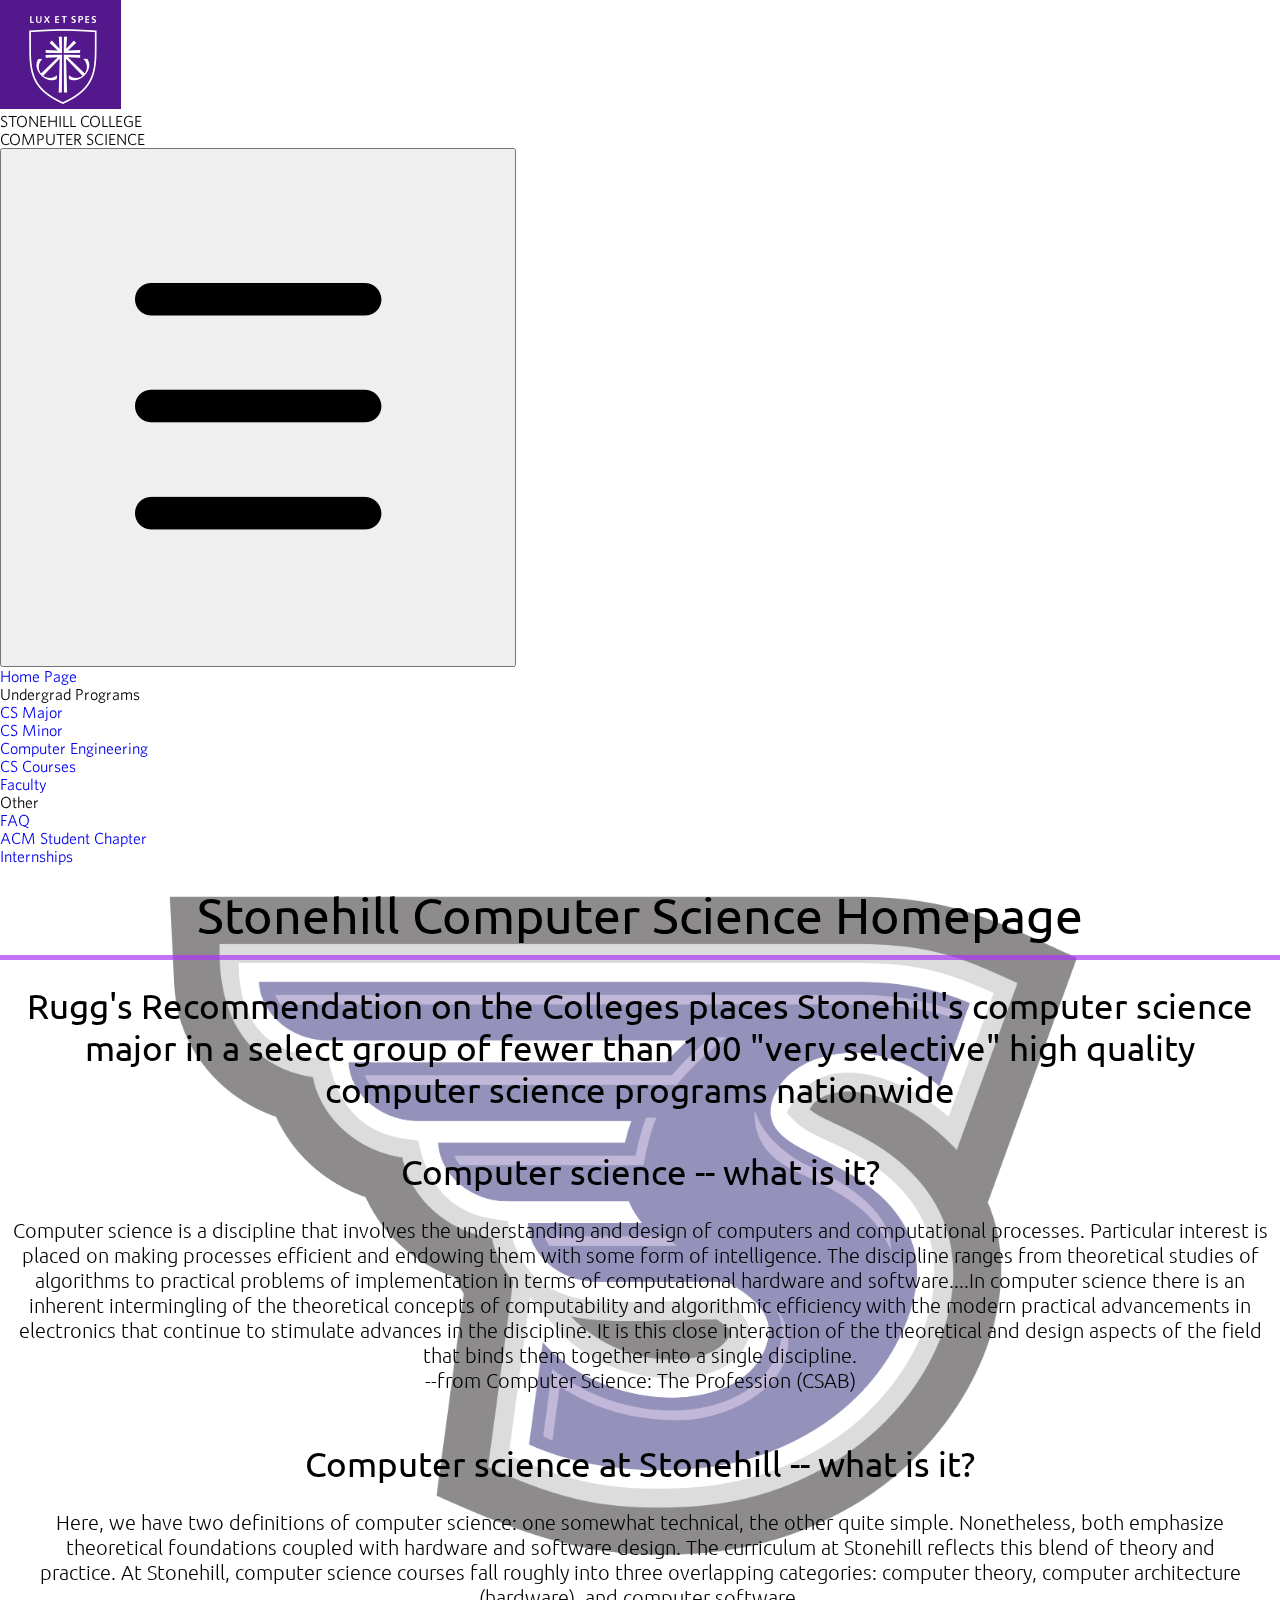
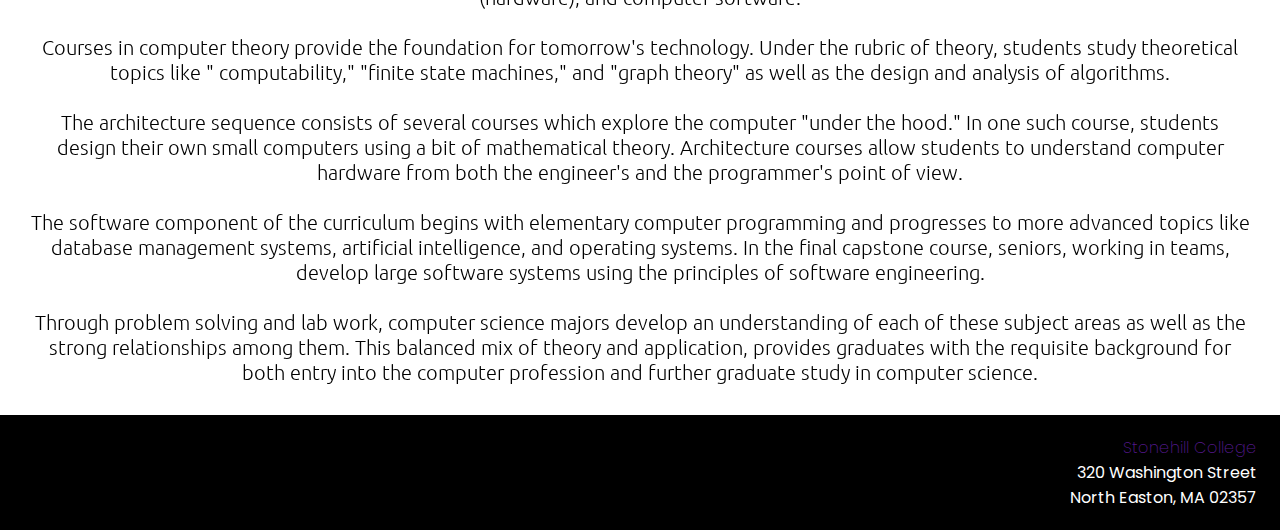
<file: index.html>
<!DOCTYPE html>
<html lang="en">
<head> 
    <meta charset="UTF-8"> 
    <meta name="viewport" content="width=device-width, initial-scale=1.0">
    <title>Homepage</title>
    <link rel="stylesheet" href="https://use.fontawesome.com/releases/v5.13.0/css/all.css">
    <link rel="stylesheet" href="style.css">
    
</head>
<body>
    <div class="scroll-up-btn" id="scrollbtn">
        <i class="fa fa-chevron-up"></i>
    </div>
    
    <nav class="navbar">
        <section class="box">
            <div class="logo">
                <p><a href="http://www.stonehill.edu"><img src="images/Stonehill_logo.gif" alt=""></a></p>
            </div>
            <div class="title">
                <p>STONEHILL COLLEGE</p>
                <p>COMPUTER SCIENCE</p>
            </div>
        </section>    
        <div class="menu">
            <button class="menu-btn" id="hb-btn">
                <img src="images/bars.png" alt="">
            </button>
            <div class="wrapper" id="nav">
                <ul>
                    <li><a href="index.html">Home Page</a></li>
                    <li>Undergrad Programs
                        <ul>
                            <li><a href="CSmajor.html">CS Major</a></li>
                            <li><a href="CSminor.html">CS Minor</a></li>
                            <li><a href="CompEng.html">Computer Engineering</a></li>
                        </ul>
                    </li>
                    <li><a href="CScourses.html">CS Courses</a></li>
                    <li><a href="faculty.html">Faculty</a></li>
                    <li>Other
                        <ul>
                            <li><a href="FAQ.html">FAQ</a></li>
                            <li><a href="ACM.html">ACM Student Chapter</a></li>
                            <li><a href="internships.html">Internships</a></li>
                        </ul>
                    </li>
                </ul>
            </div>
        </div>          
    </nav>

    <section class="buffer"></section>

    <section class="backgroundIMG">
        <img src="images/stonehilllogobackground.png" alt="">
    </section>

    <section class="max-width">
        <div class="homepage">
            <div class="heading">Stonehill Computer Science Homepage</div>
            <h2> Rugg's Recommendation on the Colleges places Stonehill's  computer science major in a select group of fewer than 100 "very selective"  high quality computer science programs nationwide </h2>
            <h3> Computer science -- what is it? </h3>
            <p>
                Computer science is a discipline that involves the understanding and design of computers and computational processes. Particular interest is 
                placed on making processes efficient and endowing them with some form of intelligence. The discipline ranges from theoretical studies of 
                algorithms to practical problems of implementation in terms of computational hardware and software....In computer science there is an inherent 
                intermingling of the theoretical concepts of computability and algorithmic efficiency with the modern practical advancements in electronics 
                that continue to stimulate advances in the discipline. It is this close interaction of the theoretical and design aspects of the field that 
                binds them together into a single discipline. 
                <br>--from Computer Science: The Profession (CSAB)
            </p>
        </div>
        
        <div class="homepage2">
            <h1> Computer science at Stonehill -- what is it? </h1>
            <p> Here, we have two definitions of computer science: one somewhat technical, the other quite simple. Nonetheless, both emphasize theoretical foundations coupled with hardware and software design.  The curriculum at Stonehill reflects this blend of theory and practice. At Stonehill, computer science courses fall roughly into three overlapping categories: computer theory, computer architecture (hardware), and computer software. <br><br>

                Courses in computer theory provide the foundation for tomorrow's technology.  Under the rubric of theory, students study theoretical topics like " computability," "finite state machines," and "graph theory"  as well as the design and analysis of algorithms. <br><br>

                The architecture sequence consists of several courses which explore the computer "under the hood."  In one such course, students design their own small computers using a bit of mathematical theory.  Architecture courses allow students to understand computer  hardware from both the engineer's and the programmer's point of view. <br><br>

                The software component of the curriculum  begins with elementary computer  programming and progresses to more advanced topics like database management systems, artificial intelligence, and operating systems.  In the final capstone course, seniors, working in  teams, develop large software systems using the principles of  software engineering. <br><br>

                Through problem solving and lab work, computer science majors develop an understanding of each of these subject areas as well as the strong relationships among them.  This balanced mix of theory and application, provides graduates with the requisite background for both entry into the computer profession and further graduate study in computer science. 
            </p>
        </div>
    </section>  

    <footer id="notspecial">
        <div class="box">
            <div class="left">
                
            </div>
            <div class="right">
                <p><span>Stonehill College</span></p>
                <p>320 Washington Street</p>
                <p>North Easton, MA 02357</p>
            </div>
        </div>   
    </footer>

    <script src="script.js"></script>

</body>
</html>
</file>
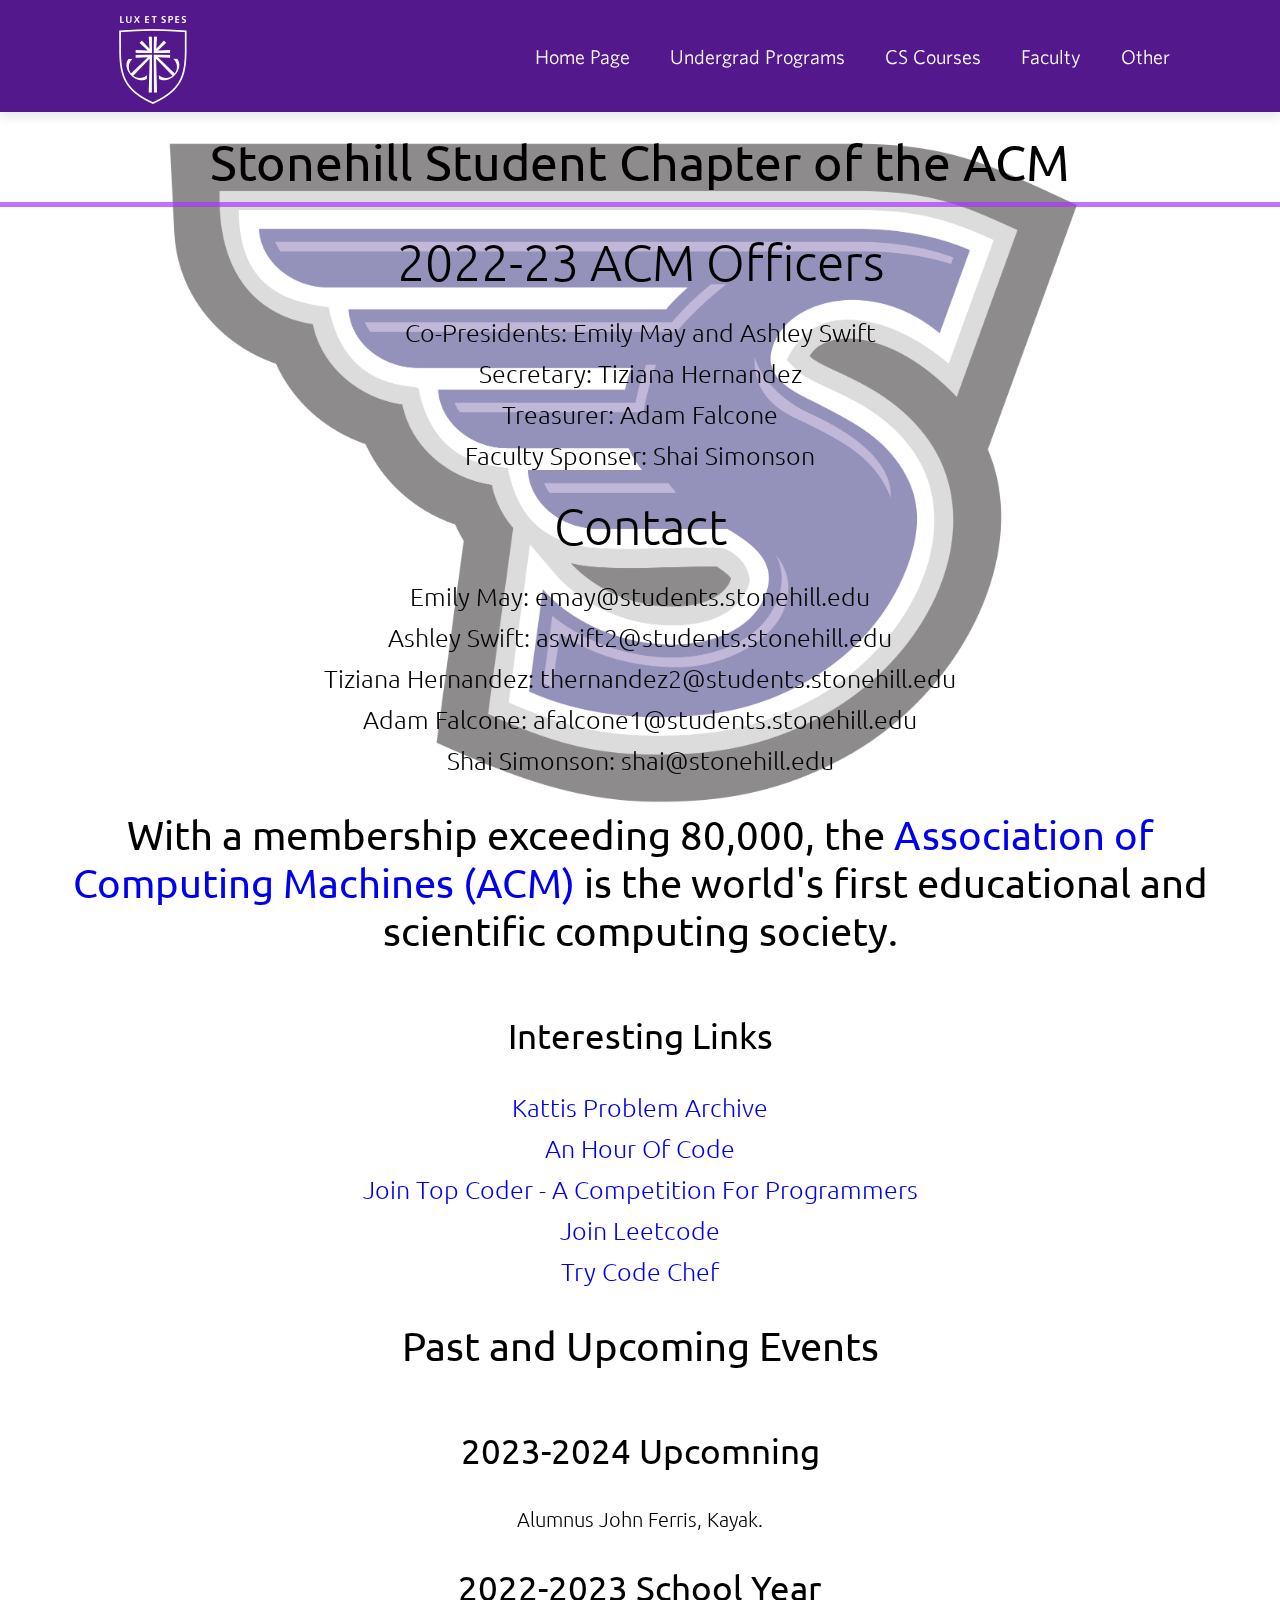
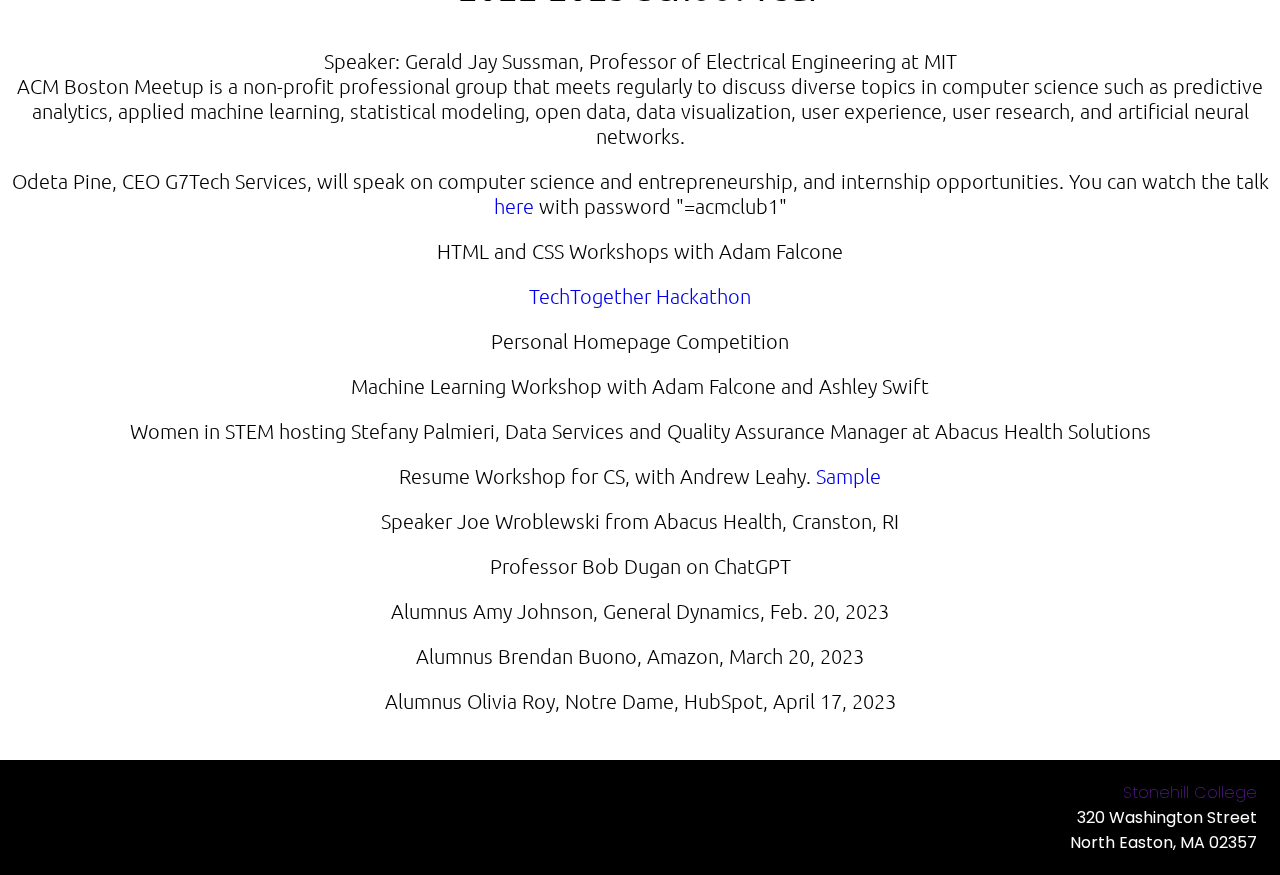
<file: ACM.html>
<!DOCTYPE html>
<html lang="en">
<head> 
    <meta charset="UTF-8"> 
    <meta name="viewport" content="width=device-width, initial-scale=1.0">
    <title>ACM</title>
    <link rel="stylesheet" href="https://use.fontawesome.com/releases/v5.13.0/css/all.css">
    <link rel="stylesheet" href="style.css">
</head>
<body>
    <div class="scroll-up-btn" id="scrollbtn">
        <i class="fa fa-chevron-up"></i>
    </div>

    <header> 
        <a href="http://www.stonehill.edu"><img src="images/Stonehill_logo.gif" alt="logo" class="logo"></a>
        <input type="checkbox" id="menu-bar"> <label for="menu-bar">Menu</label>
        <nav class="navbar">
            <ul>
                <li><a href="index.html">Home Page</a></li>
                <li><a>Undergrad Programs</a> 
                    <ul>
                        <li><a href="CSmajor.html">CS Major</a></li>
                        <li><a href="CSminor.html">CS Minor</a></li>
                        <li><a href="CompEng.html">Computer Engineering</a></li>
                    </ul>
                </li>
                <li><a href="CScourses.html">CS Courses</a></li>
                <li><a href="faculty.html">Faculty</a></li>
                <li><a>Other</a> 
                    <ul>
                        <li><a href="FAQ.html">FAQ</a></li>
                        <li><a href="ACM.html">ACM Student Chapter</a></li>
                        <li><a href="internships.html">Internships</a></li>
                    </ul>
                </li>
            </ul>
        </nav>
    </header>

		<section class="backgroundIMG">
        <img src="images/stonehilllogobackground.png" alt="">

    </section>
        <div class="max-width">
            <div class="ACM">
                <!-- <h1> STONEHILL STUDENT CHAPTER OF THE ACM </h1> -->
                <h1> Stonehill Student Chapter of the ACM </h1>
                <div class="officers"> 
                    <h2> 2022-23 ACM Officers </h2>
                    <ul> 
                        <li> Co-Presidents: Emily May and Ashley Swift </li>
                        <li> Secretary: Tiziana Hernandez </li>
                        <li> Treasurer: Adam Falcone </li>
                        <li> Faculty Sponser: Shai Simonson </li>
                    </ul>
                    <h3> Contact </h3>
                    <ul> 
                        <li> Emily May: emay@students.stonehill.edu </li>
                        <li> Ashley Swift: aswift2@students.stonehill.edu </li>
                        <li> Tiziana Hernandez: thernandez2@students.stonehill.edu </li>
                        <li> Adam Falcone: afalcone1@students.stonehill.edu </li>
                        <li> Shai Simonson: shai@stonehill.edu </li>
                    </ul>
                </div>
            </div>

            <div class="ACMlinks"> 
                <h1>With  a membership exceeding 80,000, the <a href="https://www.acm.org/"> Association of Computing Machines (ACM) </a> is the world's first educational and scientific computing society. </h1>
                <h2> Interesting Links </h2>
                <ul> 
                    <li><a href="https://open.kattis.com/"> Kattis Problem Archive </a></li>
                    <li><a href="https://code.org/"> An Hour Of Code </a></li>
                    <li><a href="https://auth.topcoder.com/login?state=hKFo2SBzeVdndzdTcFVxTjNUN21pa1JXVEtweHhUV1ZNVzNUa6FupWxvZ2luo3RpZNkgWldvN0FKOFY1T1VVNjhURzJyb3ZBVWtYeVdlemhZQW2jY2lk2SBVVzdCaHNubUFRaDBpdGw1NmcxalVQaXNCTzlHb293RA&client=UW7BhsnmAQh0itl56g1jUPisBO9GoowD&protocol=oauth2&utm_source=community-app-home-page&returnUrl=https%3A%2F%2Fwww.topcoder.com%2Fhome&mode=signIn&scope=openid%20profile%20email&response_type=code&response_mode=query&nonce=R2NIQTd%2Bb0dGRVFiWXVrcFd0LnBHc3FKUFQ3bmpuZmVLLTVzSmlKN1VWVQ%3D%3D&redirect_uri=https%3A%2F%2Faccounts-auth0.topcoder.com%3FappUrl%3Dhttps%3A%2F%2Fwww.topcoder.com%2Fhome&code_challenge=XqvYLLq0UxKGAN1m15xHxfmlli6z-fSQw6BBtTN8Eyo&code_challenge_method=S256&auth0Client=eyJuYW1lIjoiYXV0aDAtc3BhLWpzIiwidmVyc2lvbiI6IjEuMTAuMCJ9"> Join Top Coder - A Competition For Programmers </a></li>
                    <li><a href="https://leetcode.com/"> Join Leetcode </a></li>
                    <li><a href="https://www.codechef.com/"> Try Code Chef </a></li>
                </ul>
            </div>

            <div class="ACMevents"> 
                <h1> Past and Upcoming Events </h1>
                <h2> 2023-2024 Upcomning </h2>
                <p> Alumnus John Ferris, Kayak. </p>
                <h3> 2022-2023 School Year </h3>
                <ul> 
                    <li> Speaker: Gerald Jay Sussman, Professor of Electrical Engineering at MIT <br>ACM Boston Meetup is a non-profit professional group that meets regularly to discuss diverse topics in computer science such as predictive analytics, applied machine learning, statistical modeling, open data, data visualization, user experience, user research, and artificial neural networks. </li>
                    <li> Odeta Pine, CEO G7Tech Services, will speak on computer science and entrepreneurship, and internship opportunities. You can watch the talk <a href="https://stonehill.zoom.us/rec/share/NuiQZE4u9lFSAum5-r4EWgSMXmxHy5rnHY-w-TlrGnPvcwQmv_4admw8XxT532-W.me5gFjwesV1LG3y1"> here </a> with password "=acmclub1" </li>
                    <li> HTML and CSS Workshops with Adam Falcone </li>
                    <li><a href="https://organize.mlh.io/participants/events/8321-techtogether-boston?utm_campaign=hackathon">TechTogether Hackathon</a></li>
                    <li> Personal Homepage Competition </li>
                    <li> Machine Learning Workshop with Adam Falcone and Ashley Swift </li>
                    <li> Women in STEM hosting Stefany Palmieri, Data Services and Quality Assurance Manager at Abacus Health Solutions </li>
                    <li> Resume Workshop for CS, with Andrew Leahy. <a href="http://web.stonehill.edu/compsci/Advanced%20Resume%20Worksheet.pdf"> Sample </a></li>
                    <li> Speaker Joe Wroblewski from Abacus Health, Cranston, RI </li>
                    <li> Professor Bob Dugan on ChatGPT </li>
                    <li> Alumnus Amy Johnson, General Dynamics, Feb. 20, 2023 </li>
                    <li> Alumnus Brendan Buono, Amazon, March 20, 2023 </li>
                    <li> Alumnus Olivia Roy, Notre Dame, HubSpot, April 17, 2023 </li>
                </ul>
            </div>
        </div>

        <br><br>
				
		<footer id="special">
        <div class="box">
            <div class="left">
                
            </div>
            <div class="right">
                <p><span>Stonehill College</span></p>
                <p>320 Washington Street</p>
                <p>North Easton, MA 02357</p>
            </div>
        </div>   
    </footer>

    <script src="script.js"></script>

</body>
</html>
</file>
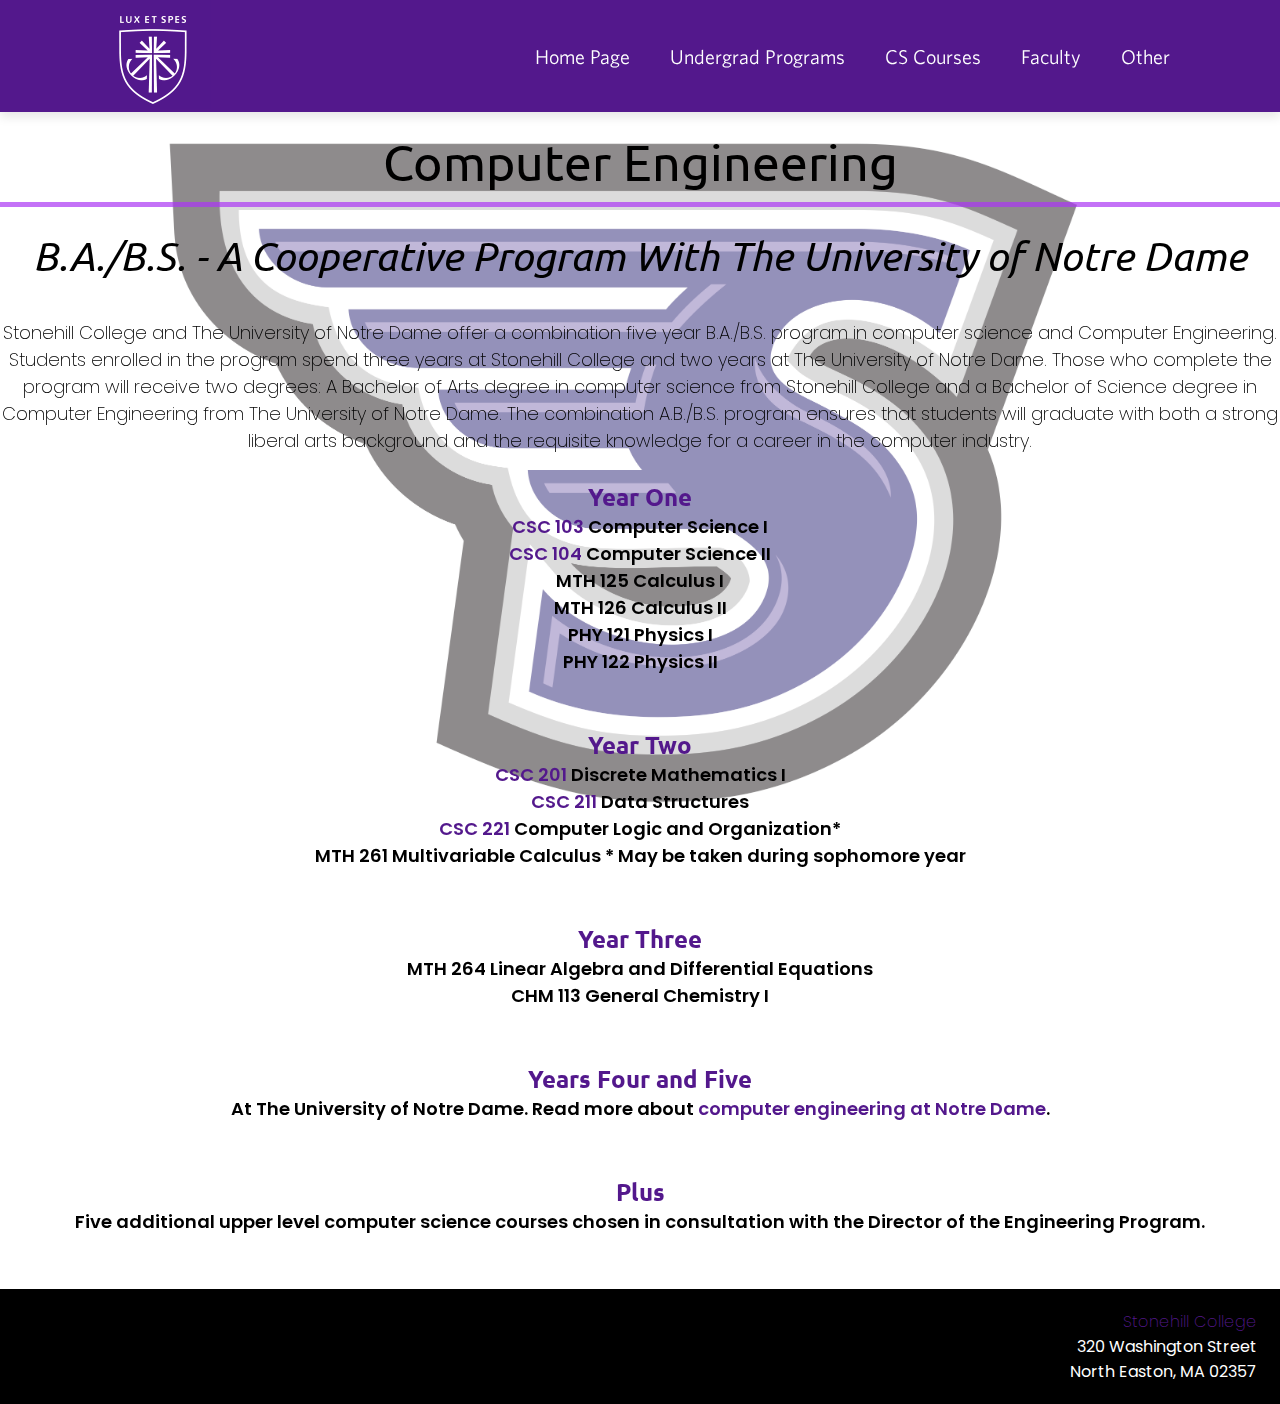
<file: CompEng.html>
<!DOCTYPE html>
<html lang="en">
<head> 
    <meta charset="UTF-8"> 
    <meta name="viewport" content="width=device-width, initial-scale=1.0">
    <title>Computer Engineering</title>
    <link rel="stylesheet" href="https://use.fontawesome.com/releases/v5.13.0/css/all.css">
    <link rel="stylesheet" href="style.css">
</head>
<body>
    <div class="scroll-up-btn" id="scrollbtn">
        <i class="fa fa-chevron-up"></i>
    </div>

    <header> 
        <a href="http://www.stonehill.edu"><img src="images/Stonehill_logo.gif" alt="logo" class="logo"></a>
        <input type="checkbox" id="menu-bar"> <label for="menu-bar">Menu</label>
        <nav class="navbar">
            <ul>
                <li><a href="index.html">Home Page</a></li>
                <li><a>Undergrad Programs</a> 
                    <ul>
                        <li><a href="CSmajor.html">CS Major</a></li>
                        <li><a href="CSminor.html">CS Minor</a></li>
                        <li><a href="CompEng.html">Computer Engineering</a></li>
                    </ul>
                </li>
                <li><a href="CScourses.html">CS Courses</a></li>
                <li><a href="faculty.html">Faculty</a></li>
                <li><a>Other</a> 
                    <ul>
                        <li><a href="FAQ.html">FAQ</a></li>
                        <li><a href="ACM.html">ACM Student Chapter</a></li>
                        <li><a href="internships.html">Internships</a></li>
                    </ul>
                </li>
            </ul>
        </nav>
    </header>

    <section class="backgroundIMG">
        <img src="images/stonehilllogobackground.png" alt="">
    </section>

    <section>
        <div class="max-width">
            <div class="heading">Computer Engineering</div>
            <div class="subheading"><i>B.A./B.S. - A Cooperative Program With The University of Notre Dame</i></div><br>

                <div class="text">
                    Stonehill College and The University of Notre Dame offer a combination five year B.A./B.S. program in computer science and Computer Engineering. 
                    Students enrolled in the program spend three years at Stonehill College and two years at The University of Notre Dame. Those who complete the 
                    program will receive two degrees: A Bachelor of Arts degree in computer science from Stonehill College and a Bachelor of Science degree in 
                    Computer Engineering from The University of Notre Dame. The combination A.B./B.S. program ensures that students will graduate with both a 
                    strong liberal arts background and the requisite knowledge for a career in the computer industry. <br><br>
                </div>
                <div class="yeartitle"><span>Year One</span> </div>
                    <div class="yearclasses">
                        <a href="CScourses.html#CSC103">CSC 103</a> Computer Science I <br>
                        <a href="CScourses.html#CSC104">CSC 104</a> Computer Science II <br>
                        MTH 125 Calculus I <br>
                        MTH 126 Calculus II <br>
                        PHY 121 Physics I <br>
                        PHY 122 Physics II <br><br><br>
                    </div>

                <div class="yeartitle"><span>Year Two</span></div>
                    <div class="yearclasses">
                        <a href="CScourses.html#CSC201">CSC 201</a> Discrete Mathematics I <br>
                        <a href="CScourses.html#CSC211">CSC 211</a> Data Structures <br>
                        <a href="CScourses.html#CSC221">CSC 221</a> Computer Logic and Organization* <br>
                        MTH 261 Multivariable Calculus
                        * May be taken during sophomore year<br><br><br>
                    </div>

                <div class="yeartitle"><span>Year Three</span></div>
                    <div class="yearclasses">
                        MTH 264 Linear Algebra and Differential Equations <br>
                        CHM 113 General Chemistry I <br><br><br>
                    </div>

                <div class="yeartitle"><span>Years Four and Five</span></div>
                    <div class="yearclasses">
                        At The University of Notre Dame. Read more about <a href="https://cse.nd.edu/">computer engineering at Notre Dame</a>.<br><br><br>
                    </div>

                <div class="yeartitle"><span>Plus</span></div>
                    <div class="yearclasses">
                        Five additional upper level computer science courses chosen in consultation with the Director of the Engineering Program. <br><br><br>
                    </div>
        </div>
    </section>

    <footer id="notspecial">
        <div class="box">
            <div class="left">
                
            </div>
            <div class="right">
                <p><span>Stonehill College</span></p>
                <p>320 Washington Street</p>
                <p>North Easton, MA 02357</p>
            </div>
        </div>   
    </footer>

    <script src="script.js"></script>

</body>
</html>
</file>
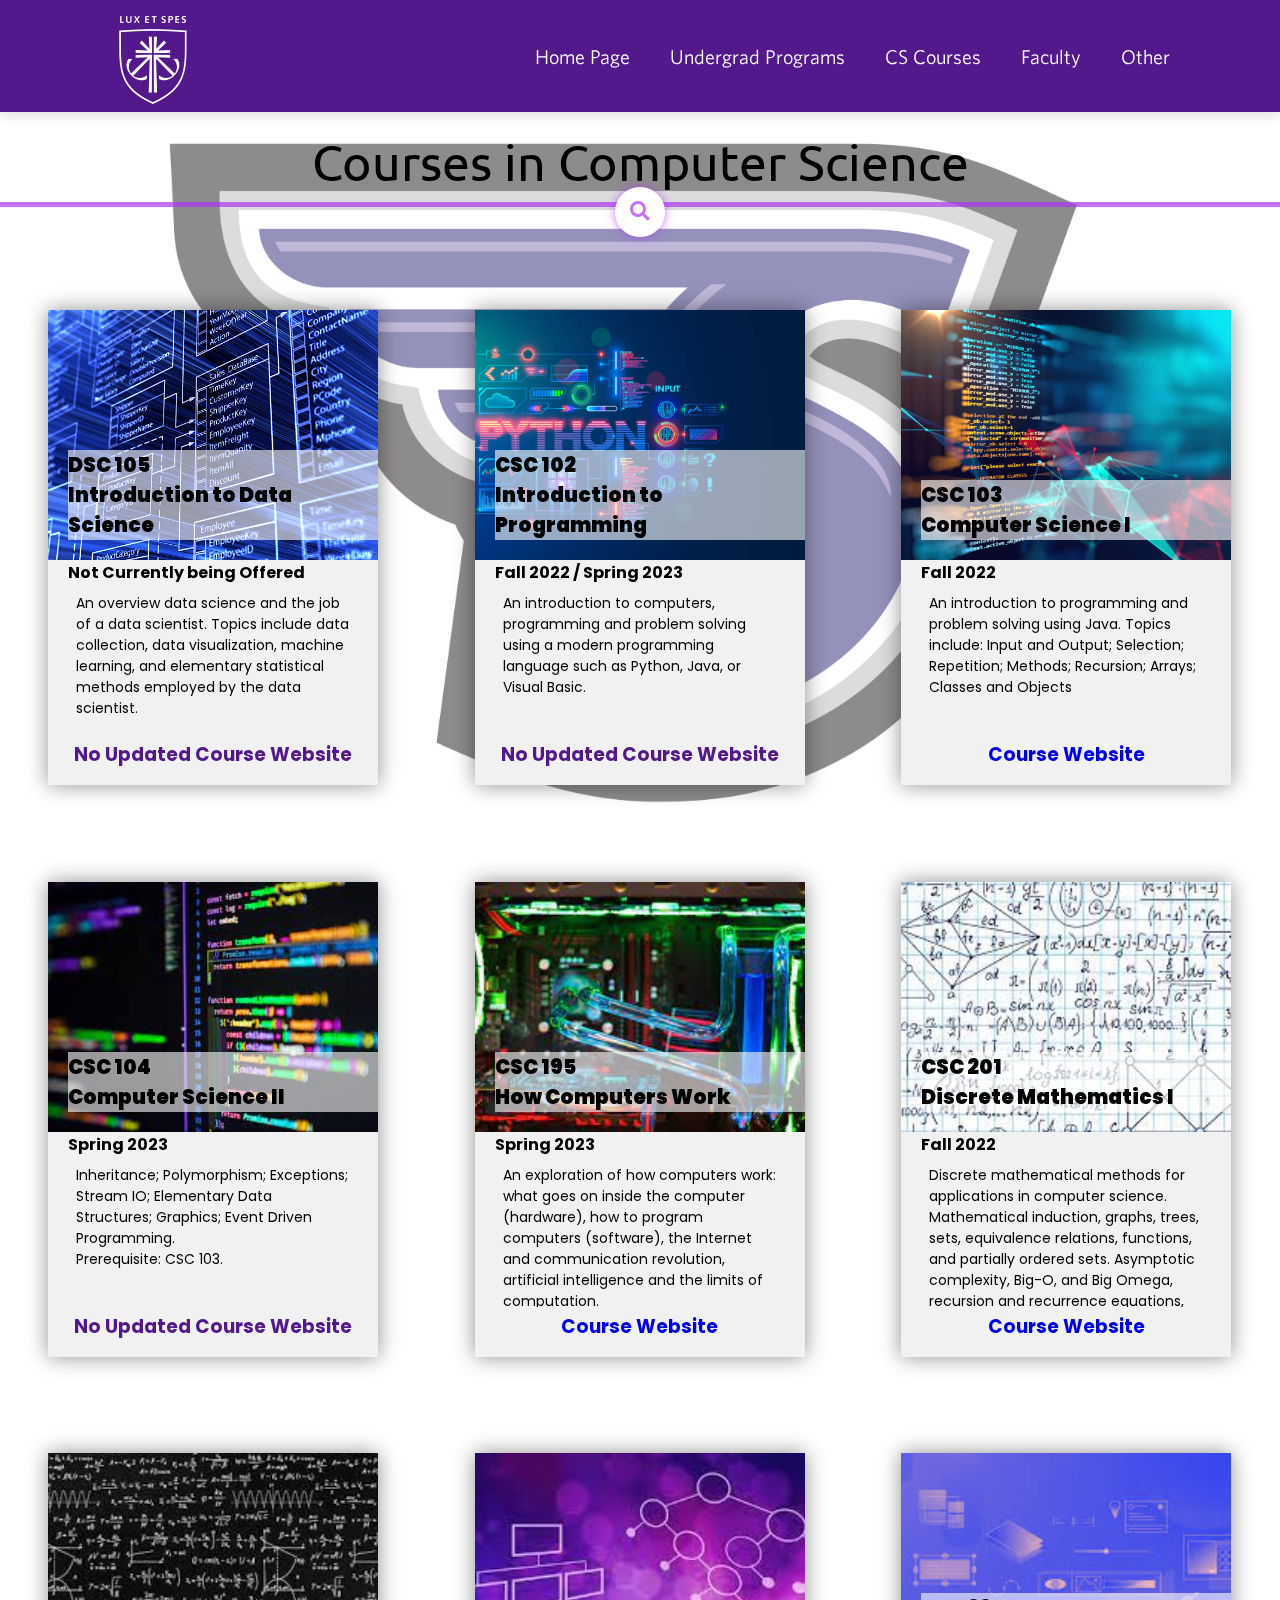
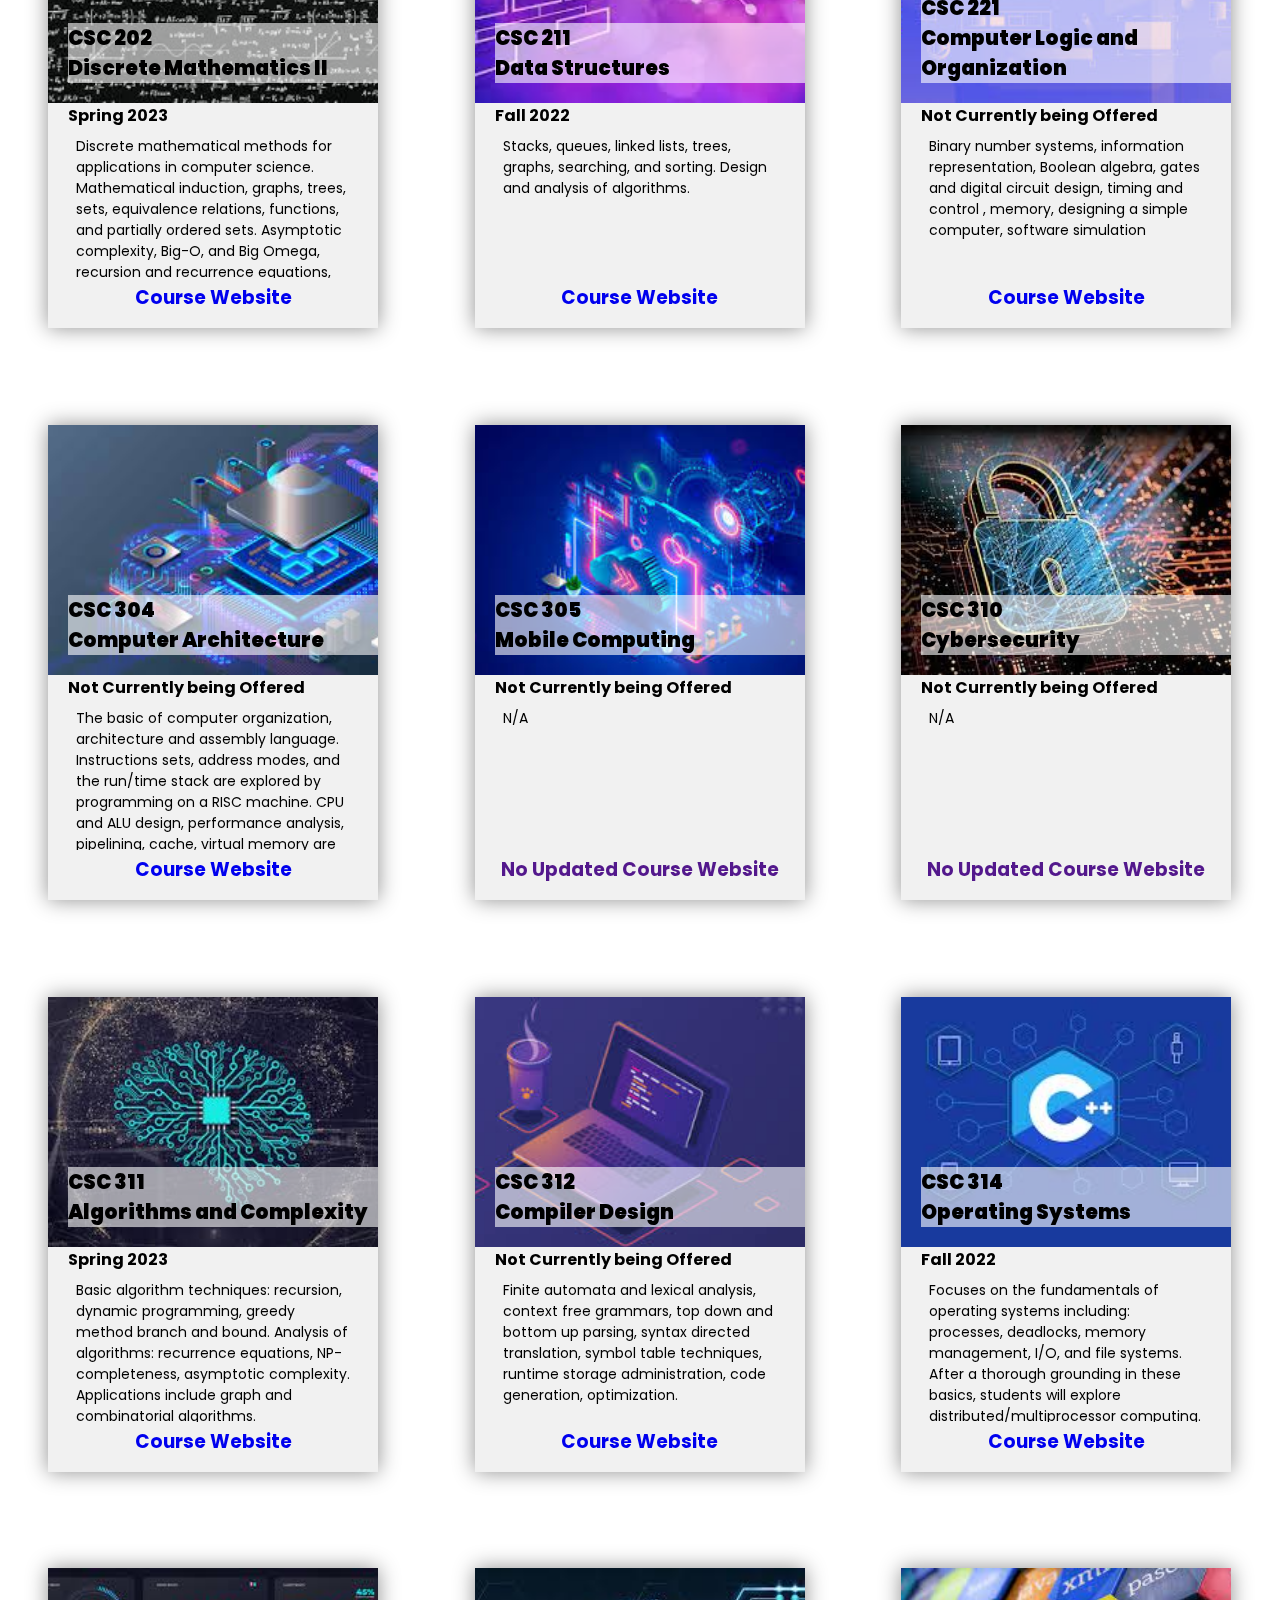
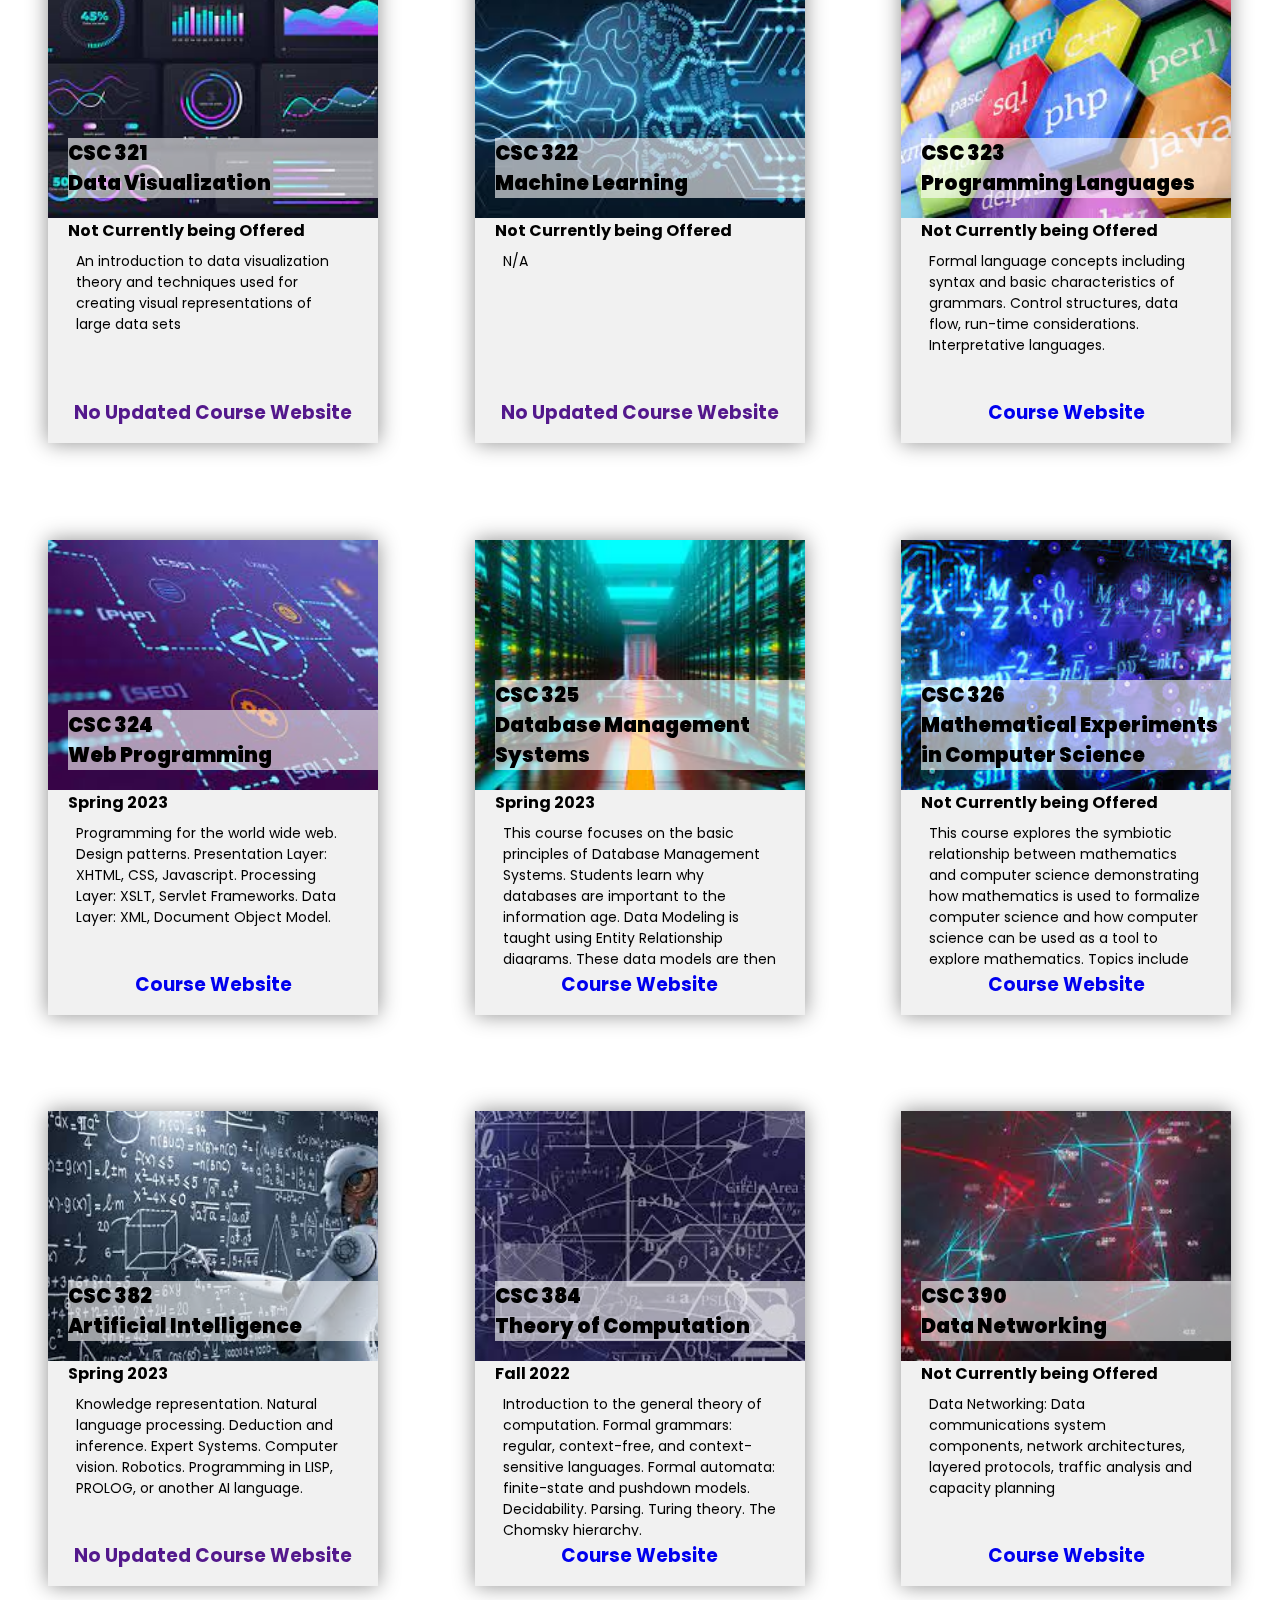
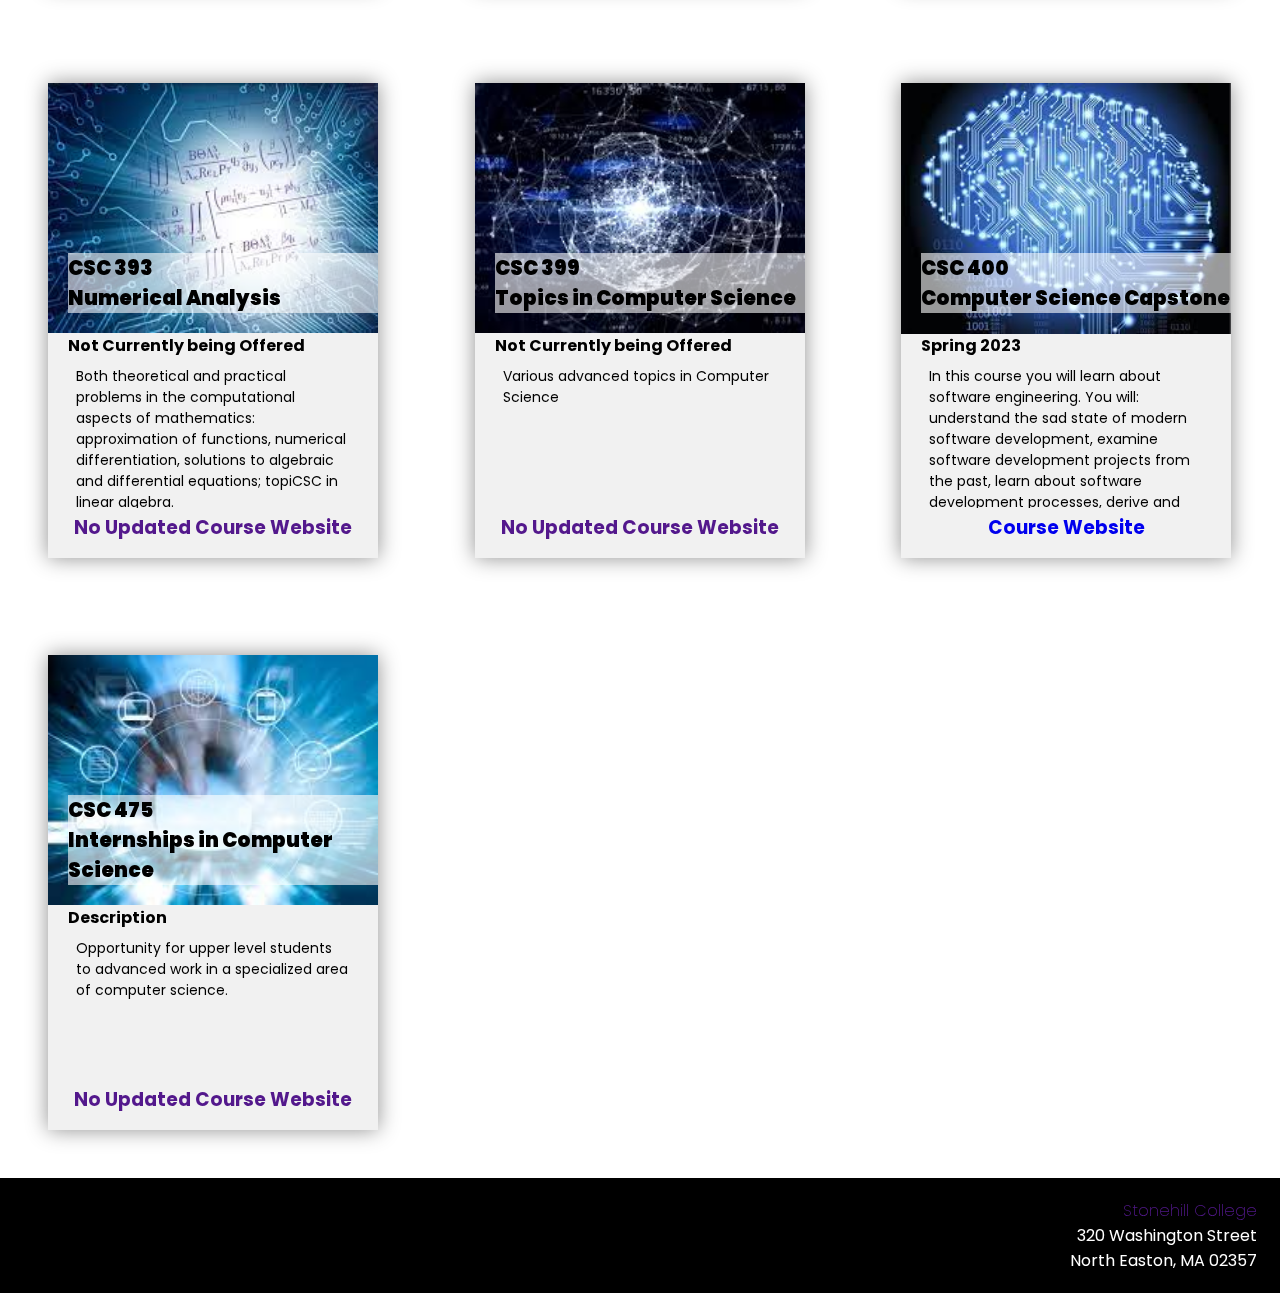
<file: CScourses.html>
<!DOCTYPE html>
<html lang="en">

<head>
    <meta charset="UTF-8">
    <meta name="viewport" content="width=device-width, initial-scale=1.0">
    <title>CS Courses</title>
    <link rel="stylesheet" href="style.css">
    <link rel="stylesheet" href="https://use.fontawesome.com/releases/v5.13.0/css/all.css">
    <script src="./script.js"></script>
</head>

<body>
    <div class="scroll-up-btn" id="scrollbtn">
        <i class="fa fa-chevron-up"></i>
    </div>

    <header>
        <a href="http://www.stonehill.edu"><img src="images/Stonehill_logo.gif" alt="logo" class="logo"></a>
        <input type="checkbox" id="menu-bar"> <label for="menu-bar">Menu</label>
        <nav class="navbar">
            <ul>
                <li><a href="index.html">Home Page</a></li>
                <li><a>Undergrad Programs</a>
                    <ul>
                        <li><a href="CSmajor.html">CS Major</a></li>
                        <li><a href="CSminor.html">CS Minor</a></li>
                        <li><a href="CompEng.html">Computer Engineering</a></li>
                    </ul>
                </li>
                <li><a href="CScourses.html">CS Courses</a></li>
                <li><a href="faculty.html">Faculty</a></li>
                <li><a>Other</a>
                    <ul>
                        <li><a href="FAQ.html">FAQ</a></li>
                        <li><a href="ACM.html">ACM Student Chapter</a></li>
                        <li><a href="internships.html">Internships</a></li>
                    </ul>
                </li>
            </ul>
        </nav>
    </header>

    <section class="backgroundIMG">
        <img src="images/stonehilllogobackground.png" alt="">
    </section>

    <section class="CourseCards">
        <div class="heading">Courses in Computer Science</div>

        <div></div>
        <form action="">
            <input id="myInput" onkeyup="myFunction()" type="search" required>
            <i class="fa fa-search"></i>
        </form>

        <ul id="myUL">
            <!-- 1 -->
            <div class="WholeCard" id="DSC105">
                <div class="card middle">
                    <div class="top-section">
                        <img src="images/database.jpg" alt="">
                        <div class="name">
                            DSC 105 <br> Introduction to Data Science
                        </div>
                    </div>
                    <div class="info-section">
                        <h2>
                            Not Currently being Offered
                        </h2>
                        <p>
                            An overview data science and the job of a data scientist. Topics include data collection,
                            data
                            visualization,
                            machine learning, and elementary statistical methods employed by the data scientist.
                        </p>
                        <h3>
                            <!-- <a href="#">Course Website</a> -->
                            No Updated Course Website
                        </h3>
                    </div>
                </div>
            </div>
            <!-- 2 -->
            <div class="WholeCard" id="CSC102">
                <div class="card middle">
                    <div class="top-section">
                        <img src="images/IntroProg.jpg" alt="">
                        <div class="name">
                            CSC 102 <br> Introduction to Programming
                        </div>
                    </div>
                    <div class="info-section">
                        <h2>
                            Fall 2022 / Spring 2023
                        </h2>
                        <p>
                            An introduction to computers, programming and problem solving using a modern programming
                            language
                            such as Python, Java, or Visual Basic.
                        </p>
                        <h3>
                            <!-- <a href="#">Course Website</a> -->
                            No Updated Course Website
                        </h3>
                    </div>
                </div>
            </div>
            <!-- 3 -->
            <div class="WholeCard" id="CSC103">
                <div class="card middle">
                    <div class="top-section">
                        <img src="images/IntroJava.jpg" alt="">
                        <div class="name">
                            CSC 103 <br> Computer Science I
                        </div>
                    </div>
                    <div class="info-section">
                        <h2>
                            Fall 2022
                        </h2>
                        <p>
                            An introduction to programming and problem solving using Java. Topics include: Input and
                            Output; Selection; Repetition; Methods; Recursion; Arrays; Classes and Objects
                        </p>
                        <h3>
                            <a href="http://web.stonehill.edu/compsci/cs103/">Course Website</a>
                        </h3>
                    </div>
                </div>
            </div>
            <!-- 4 -->
            <div class="WholeCard" id="CSC104">
                <div class="card middle">
                    <div class="top-section">
                        <img src="images/IntroJava2.jfif" alt="">
                        <div class="name">
                            CSC 104 <br> Computer Science II
                        </div>
                    </div>
                    <div class="info-section">
                        <h2>
                            Spring 2023
                        </h2>
                        <p>
                            Inheritance; Polymorphism; Exceptions; Stream IO; Elementary Data Structures;
                            Graphics; Event Driven Programming. <br> Prerequisite: CSC 103.
                        </p>
                        <h3>
                            <!-- <a href="http://web.stonehill.edu/compsci/cs103/">Course Website</a> -->
                            No Updated Course Website
                        </h3>
                    </div>
                </div>
            </div>
            <!-- 5 -->
            <div class="WholeCard" id="CSC195">
                <div class="card middle">
                    <div class="top-section">
                        <img src="images/CompWork.jfif" alt="">
                        <div class="name">
                            CSC 195 <br> How Computers Work
                        </div>
                    </div>
                    <div class="info-section">
                        <h2>
                            Spring 2023
                        </h2>
                        <p>
                            An exploration of how computers work: what goes on inside the computer (hardware), how to
                            program
                            computers (software), the Internet and communication revolution, artificial intelligence and
                            the
                            limits of computation.
                        </p>
                        <h3>
                            <a href="http://web.stonehill.edu/compsci/How-Computers-Work/homepage.html">Course
                                Website</a>
                        </h3>
                    </div>
                </div>
            </div>
            <!-- 6 -->
            <div class="WholeCard" id="CSC201">
                <div class="card middle">
                    <div class="top-section">
                        <img src="images/dismath1.jfif" alt="">
                        <div class="name">
                            CSC 201 <br> Discrete Mathematics I
                        </div>
                    </div>
                    <div class="info-section">
                        <h2>
                            Fall 2022
                        </h2>
                        <p>
                            Discrete mathematical methods for applications in computer science. Mathematical
                            induction, graphs, trees, sets, equivalence relations, functions, and partially ordered
                            sets. Asymptotic complexity, Big-O, and Big Omega, recursion and recurrence equations,
                            finite and infinite sums. Predicate logic and first order logic. Basic counting methods,
                            simple combinatorics. Probability and Markov Chains. Linear algebra, applications of
                            linear algebra in computer science.
                        </p>
                        <h3>
                            <a href="http://web.stonehill.edu/compsci/Discrete-Math/discrete-math-homepage.htm">Course
                                Website</a>
                        </h3>
                    </div>
                </div>
            </div>
            <!-- 7 -->
            <div class="WholeCard" id="CSC202">
                <div class="card middle">
                    <div class="top-section">
                        <img src="images/dismath2.jfif" alt="">
                        <div class="name">
                            CSC 202 <br> Discrete Mathematics II
                        </div>
                    </div>
                    <div class="info-section">
                        <h2>
                            Spring 2023
                        </h2>
                        <p>
                            Discrete mathematical methods for applications in computer science. Mathematical
                            induction, graphs, trees, sets, equivalence relations, functions, and partially ordered
                            sets. Asymptotic complexity, Big-O, and Big Omega, recursion and recurrence equations,
                            finite and infinite sums. Predicate logic and first order logic. Basic counting methods,
                            simple combinatorics. Probability and Markov Chains. Linear algebra, applications of
                            linear algebra in computer science.
                        </p>
                        <h3>
                            <a href="http://web.stonehill.edu/compsci/Discrete-Math-II/homepage.htm">Course Website</a>
                        </h3>
                    </div>
                </div>
            </div>
            <!-- 8 -->
            <div class="WholeCard" id="CSC211">
                <div class="card middle">
                    <div class="top-section">
                        <img src="images/datastru.jfif" alt="">
                        <div class="name">
                            CSC 211 <br> Data Structures
                        </div>
                    </div>
                    <div class="info-section">
                        <h2>
                            Fall 2022
                        </h2>
                        <p>
                            Stacks, queues, linked lists, trees, graphs, searching, and sorting. Design and analysis of
                            algorithms.
                        </p>
                        <h3>
                            <a href="http://web.stonehill.edu/compsci/CS211/Data%20Structures.htm">Course Website</a>
                        </h3>
                    </div>
                </div>
            </div>
            <!-- 9 -->
            <div class="WholeCard" id="CSC221">
                <div class="card middle">
                    <div class="top-section">
                        <img src="images/clo.jfif" alt="">
                        <div class="name">
                            CSC 221 <br> Computer Logic and Organization
                        </div>
                    </div>
                    <div class="info-section">
                        <h2>
                            Not Currently being Offered
                        </h2>
                        <p>
                            Binary number systems, information representation, Boolean algebra, gates and digital
                            circuit
                            design,
                            timing and control , memory, designing a simple computer, software simulation
                        </p>
                        <h3>
                            <a href="http://web.stonehill.edu/compsci/CLO/homepage.html">Course Website</a>
                        </h3>
                    </div>
                </div>
            </div>
            <!-- 10 -->
            <div class="WholeCard" id="CSC304">
                <div class="card middle">
                    <div class="top-section">
                        <img src="images/arch.jfif" alt="">
                        <div class="name">
                            CSC 304 <br> Computer Architecture
                        </div>
                    </div>
                    <div class="info-section">
                        <h2>
                            Not Currently being Offered
                        </h2>
                        <p>
                            The basic of computer organization, architecture and assembly language. Instructions sets,
                            address
                            modes, and the run/time stack are explored by programming on a RISC machine. CPU and ALU
                            design,
                            performance analysis, pipelining, cache, virtual memory are examined. Trade-offs between
                            RISC,
                            CISC
                            and advanced architectures is discussed. Assumes basic knowledge of digital logic.
                        </p>
                        <h3>
                            <a href="http://web.stonehill.edu/compsci/Architecture/homepage.html">Course Website</a>
                        </h3>
                    </div>
                </div>
            </div>
            <!-- 11 -->
            <div class="WholeCard" id="CSC305">
                <div class="card middle">
                    <div class="top-section">
                        <img src="images/mobile.jfif" alt="">
                        <div class="name">
                            CSC 305 <br> Mobile Computing
                        </div>
                    </div>
                    <div class="info-section">
                        <h2>
                            Not Currently being Offered
                        </h2>
                        <p>
                            N/A
                        </p>
                        <h3>
                            <!-- <a href="http://web.stonehill.edu/compsci/cs103/">Course Website</a> -->
                            No Updated Course Website
                        </h3>
                    </div>
                </div>
            </div>
            <!-- 12 -->
            <div class="WholeCard" id="CSC310">
                <div class="card middle">
                    <div class="top-section">
                        <img src="images/cybersec.jfif" alt="">
                        <div class="name">
                            CSC 310 <br> Cybersecurity
                        </div>
                    </div>
                    <div class="info-section">
                        <h2>
                            Not Currently being Offered
                        </h2>
                        <p>
                            N/A
                        </p>
                        <h3>
                            <!-- <a href="http://web.stonehill.edu/compsci/cs103/">Course Website</a> -->
                            No Updated Course Website
                        </h3>
                    </div>
                </div>
            </div>
            <!-- 13 -->
            <div class="WholeCard" id="CSC311">
                <div class="card middle">
                    <div class="top-section">
                        <img src="images/algo.jfif" alt="">
                        <div class="name">
                            CSC 311 <br> Algorithms and Complexity
                        </div>
                    </div>
                    <div class="info-section">
                        <h2>
                            Spring 2023
                        </h2>
                        <p>
                            Basic algorithm techniques: recursion, dynamic programming, greedy method branch and bound.
                            Analysis
                            of algorithms: recurrence equations, NP-completeness, asymptotic complexity. Applications
                            include
                            graph and combinatorial algorithms.
                        </p>
                        <h3>
                            <a href="http://web.stonehill.edu/compsci/Algorithms/homepage.html">Course Website</a>
                        </h3>
                    </div>
                </div>
            </div>
            <!-- 14 -->
            <div class="WholeCard" id="CSC312">
                <div class="card middle">
                    <div class="top-section">
                        <img src="images/compdesign.jfif" alt="">
                        <div class="name">
                            CSC 312 <br> Compiler Design
                        </div>
                    </div>
                    <div class="info-section">
                        <h2>
                            Not Currently being Offered
                        </h2>
                        <p>
                            Finite automata and lexical analysis, context free grammars, top down and bottom up parsing,
                            syntax
                            directed translation, symbol table techniques, runtime storage administration, code
                            generation,
                            optimization.
                        </p>
                        <h3>
                            <a href="http://web.stonehill.edu/compsci/CS%20312/Compiler%20Design.htm">Course Website</a>
                        </h3>
                    </div>
                </div>
            </div>
            <!-- 15 -->
            <div class="WholeCard" id="CSC314">
                <div class="card middle">
                    <div class="top-section">
                        <img src="images/OS.jfif" alt="">
                        <div class="name">
                            CSC 314 <br> Operating Systems
                        </div>
                    </div>
                    <div class="info-section">
                        <h2>
                            Fall 2022
                        </h2>
                        <p>
                            Focuses on the fundamentals of operating systems including: processes, deadlocks, memory
                            management,
                            I/O, and file systems. After a thorough grounding in these basics, students will explore
                            distributed/multiprocessor computing. Security and computer networks are also covered.
                            Lectures
                            in
                            class will be reinforced with programming assignments using the Linux operating system.
                        </p>
                        <h3>
                            <a href="http://web.stonehill.edu/compsci/CS314/">Course Website</a>
                        </h3>
                    </div>
                </div>
            </div>
            <!-- 16 -->
            <div class="WholeCard" id="CSC321">
                <div class="card middle">
                    <div class="top-section">
                        <img src="images/dataviz.jfif" alt="">
                        <div class="name">
                            CSC 321 <br> Data Visualization
                        </div>
                    </div>
                    <div class="info-section">
                        <h2>
                            Not Currently being Offered
                        </h2>
                        <p>
                            An introduction to data visualization theory and techniques used for creating visual
                            representations of large data sets
                        </p>
                        <h3>
                            <!-- <a href="http://web.stonehill.edu/compsci/cs103/">Course Website</a> -->
                            No Updated Course Website
                        </h3>
                    </div>
                </div>
            </div>
            <!-- 17 -->
            <div class="WholeCard" id="CSC322">
                <div class="card middle">
                    <div class="top-section">
                        <img src="images/machinelearn.jfif" alt="">
                        <div class="name">
                            CSC 322 <br> Machine Learning
                        </div>
                    </div>
                    <div class="info-section">
                        <h2>
                            Not Currently being Offered
                        </h2>
                        <p>
                            N/A
                        </p>
                        <h3>
                            <!-- <a href="http://web.stonehill.edu/compsci/cs103/">Course Website</a> -->
                            No Updated Course Website
                        </h3>
                    </div>
                </div>
            </div>
            <!-- 18 -->
            <div class="WholeCard" id="CSC323">
                <div class="card middle">
                    <div class="top-section">
                        <img src="images/lang.jfif" alt="">
                        <div class="name">
                            CSC 323 <br> Programming Languages
                        </div>
                    </div>
                    <div class="info-section">
                        <h2>
                            Not Currently being Offered
                        </h2>
                        <p>
                            Formal language concepts including syntax and basic characteristics of grammars. Control
                            structures,
                            data flow, run-time considerations. Interpretative languages.
                        </p>
                        <h3>
                            <a href="http://web.stonehill.edu/compsci/CS323/">Course Website</a>
                        </h3>
                    </div>
                </div>
            </div>
            <!-- 19 -->
            <div class="WholeCard" id="CSC324">
                <div class="card middle">
                    <div class="top-section">
                        <img src="images/webprog.jfif" alt="">
                        <div class="name">
                            CSC 324 <br> Web Programming
                        </div>
                    </div>
                    <div class="info-section">
                        <h2>
                            Spring 2023
                        </h2>
                        <p>
                            Programming for the world wide web. Design patterns. Presentation Layer: XHTML, CSS,
                            Javascript.
                            Processing Layer: XSLT, Servlet Frameworks. Data Layer: XML, Document Object Model.
                        </p>
                        <h3>
                            <a href="http://web.stonehill.edu/compsci/CS324/">Course Website</a>
                        </h3>
                    </div>
                </div>
            </div>
            <!-- 20 -->
            <div class="WholeCard" id="CSC325">
                <div class="card middle">
                    <div class="top-section">
                        <img src="images/datamanage.jfif" alt="">
                        <div class="name">
                            CSC 325 <br> Database Management Systems
                        </div>
                    </div>
                    <div class="info-section">
                        <h2>
                            Spring 2023
                        </h2>
                        <p>
                            This course focuses on the basic principles of Database Management Systems. Students learn
                            why
                            databases are important to the information age. Data Modeling is taught using Entity
                            Relationship
                            diagrams. These data models are then translated into Relational schemas as students learn
                            about
                            Relational Algebra, Calculus, and Relational Database Systems. Practical experience is
                            gained
                            through projects using the commercial RDBMS ORACLE. Students learn SQL (both DDL and DML),
                            database
                            administration, and how to create complete database applications. The course will culminate
                            in a
                            major programming project that demonstrates proficiency in modern database technology.
                        </p>
                        <h3>
                            <a href="http://web.stonehill.edu/compsci/CS325/">Course Website</a>
                        </h3>
                    </div>
                </div>
            </div>
            <!-- 21 -->
            <div class="WholeCard" id="CSC326">
                <div class="card middle">
                    <div class="top-section">
                        <img src="images/LC.jfif" alt="">
                        <div class="name">
                            CSC 326 <br> Mathematical Experiments in Computer Science
                        </div>
                    </div>
                    <div class="info-section">
                        <h2>
                            Not Currently being Offered
                        </h2>
                        <p>
                            This course explores the symbiotic relationship between mathematics and computer science
                            demonstrating
                            how mathematics is used to formalize computer science and how computer science can be used
                            as a
                            tool
                            to explore mathematics. Topics include chaos theory and fractals, cryptography, text
                            compression
                            and combinatorics. <br> Prerequsites: CSC 201, CSC 211
                        </p>
                        <h3>
                            <a href="http://web.stonehill.edu/compsci/LC/homepage.htm">Course Website</a>
                        </h3>
                    </div>
                </div>
            </div>
            <!-- 22 -->
            <div class="WholeCard" id="CSC382">
                <div class="card middle">
                    <div class="top-section">
                        <img src="images/AI.jfif" alt="">
                        <div class="name">
                            CSC 382 <br> Artificial Intelligence
                        </div>
                    </div>
                    <div class="info-section">
                        <h2>
                            Spring 2023
                        </h2>
                        <p>
                            Knowledge representation. Natural language processing. Deduction and inference. Expert
                            Systems.
                            Computer vision. Robotics. Programming in LISP, PROLOG, or another AI language.
                        </p>
                        <h3>
                            <!-- <a href="http://web.stonehill.edu/compsci/cs103/">Course Website</a> -->
                            No Updated Course Website
                        </h3>
                    </div>
                </div>
            </div>
            <!-- 23 -->
            <div class="WholeCard" id="CSC384">
                <div class="card middle">
                    <div class="top-section">
                        <img src="images/theory.jfif" alt="">
                        <div class="name">
                            CSC 384 <br> Theory of Computation
                        </div>
                    </div>
                    <div class="info-section">
                        <h2>
                            Fall 2022
                        </h2>
                        <p>
                            Introduction to the general theory of computation. Formal grammars: regular, context-free,
                            and
                            context-sensitive languages. Formal automata: finite-state and pushdown models.
                            Decidability.
                            Parsing. Turing theory. The Chomsky hierarchy.
                        </p>
                        <h3>
                            <a href="http://web.stonehill.edu/compsci/Theory/homepage.htm">Course Website</a>
                        </h3>
                    </div>
                </div>
            </div>
            <!-- 24 -->
            <div class="WholeCard" id="CSC390">
                <div class="card middle">
                    <div class="top-section">
                        <img src="images/networking.jfif" alt="">
                        <div class="name">
                            CSC 390 <br> Data Networking
                        </div>
                    </div>
                    <div class="info-section">
                        <h2>
                            Not Currently being Offered
                        </h2>
                        <p>
                            Data Networking: Data communications system components, network architectures, layered
                            protocols,
                            traffic analysis and capacity planning
                        </p>
                        <h3>
                            <a href="http://web.stonehill.edu/compsci/CS390/">Course Website</a>
                        </h3>
                    </div>
                </div>
            </div>
            <!-- 25 -->
            <div class="WholeCard" id="CSC 393">
                <div class="card middle">
                    <div class="top-section">
                        <img src="images/numeric.jfif" alt="">
                        <div class="name">
                            CSC 393 <br> Numerical Analysis
                        </div>
                    </div>
                    <div class="info-section">
                        <h2>
                            Not Currently being Offered
                        </h2>
                        <p>
                            Both theoretical and practical problems in the computational aspects of mathematics:
                            approximation
                            of functions, numerical differentiation, solutions to algebraic and differential equations;
                            topiCSC in linear algebra.
                        </p>
                        <h3>
                            <!-- <a href="http://web.stonehill.edu/compsci/cs103/">Course Website</a> -->
                            No Updated Course Website
                        </h3>
                    </div>
                </div>
            </div>
            <!-- 26 -->
            <div class="WholeCard" id="CSC 399">
                <div class="card middle">
                    <div class="top-section">
                        <img src="images/topics.jfif" alt="">
                        <div class="name">
                            CSC 399 <br> Topics in Computer Science
                        </div>
                    </div>
                    <div class="info-section">
                        <h2>
                            Not Currently being Offered
                        </h2>
                        <p>
                            Various advanced topics in Computer Science
                        </p>
                        <h3>
                            <!-- <a href="http://web.stonehill.edu/compsci/cs103/">Course Website</a> -->
                            No Updated Course Website
                        </h3>
                    </div>
                </div>
            </div>
            <!-- 27 -->
            <div class="WholeCard" id="CSC400">
                <div class="card middle">
                    <div class="top-section">
                        <img src="images/capstone.jfif" alt="">
                        <div class="name">
                            CSC 400 <br> Computer Science Capstone
                        </div>
                    </div>
                    <div class="info-section">
                        <h2>
                            Spring 2023
                        </h2>
                        <p>
                            In this course you will learn about software engineering. You will: understand the sad state
                            of
                            modern software development, examine software development projects from the past, learn
                            about
                            software development processes, derive and specify software requirements, design a software
                            system,
                            implement a sofware system using the design, verify the software system using the
                            requirements,
                            and
                            document the software system for users. Other course topics include: human computer
                            interaction,
                            ethics, and software performance engineering.
                        </p>
                        <h3>
                            <a href="http://web.stonehill.edu/compsci/CS400/">Course Website</a>
                        </h3>
                    </div>
                </div>
            </div>
            <!-- 28 -->
            <div class="WholeCard" id="CSC475">
                <div class="card middle">
                    <div class="top-section">
                        <img src="images/intern.jfif" alt="">
                        <div class="name">
                            CSC 475 <br> Internships in Computer Science
                        </div>
                    </div>
                    <div class="info-section">
                        <h2>
                            Description
                        </h2>
                        <p>
                            Opportunity for upper level students to advanced work in a specialized area of computer
                            science.
                        </p>
                        <h3>
                            <!-- <a href="http://web.stonehill.edu/compsci/cs103/">Course Website</a> -->
                            No Updated Course Website
                        </h3>
                    </div>
                </div>
            </div>
        </ul>
    </section>

    <footer id="special">
        <div class="box">
            <div class="left">

            </div>
            <div class="right">
                <p><span>Stonehill College</span></p>
                <p>320 Washington Street</p>
                <p>North Easton, MA 02357</p>
            </div>
        </div>
    </footer>

    <script src="script.js"></script>

</body>

</html>
</file>
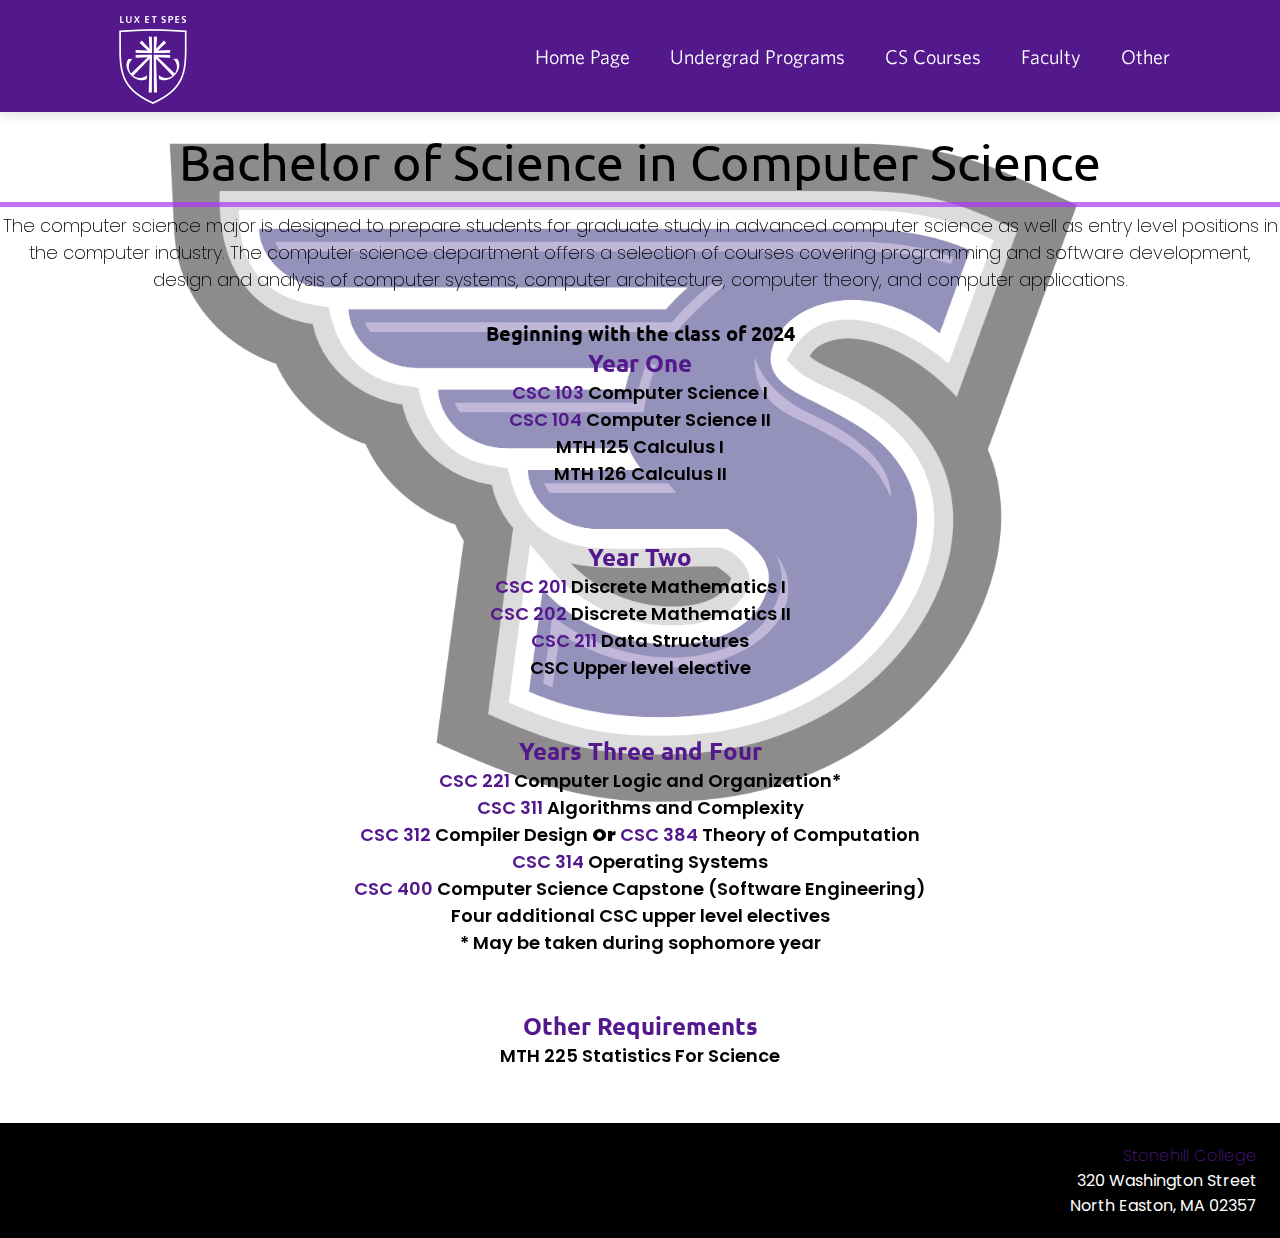
<file: CSmajor.html>
<!DOCTYPE html>
<html lang="en">
<head> 
    <meta charset="UTF-8"> 
    <meta name="viewport" content="width=device-width, initial-scale=1.0">
    <title>CSmajor</title>
    <link rel="stylesheet" href="https://use.fontawesome.com/releases/v5.13.0/css/all.css">
    <link rel="stylesheet" href="style.css">
</head>
<body>
    <div class="scroll-up-btn" id="scrollbtn">
        <i class="fa fa-chevron-up"></i>
    </div>

    <header> 
        <a href="http://www.stonehill.edu"><img src="images/Stonehill_logo.gif" alt="logo" class="logo"></a>
        <input type="checkbox" id="menu-bar"> <label for="menu-bar">Menu</label>
        <nav class="navbar">
            <ul>
                <li><a href="index.html">Home Page</a></li>
                <li><a>Undergrad Programs</a> 
                    <ul>
                        <li><a href="CSmajor.html">CS Major</a></li>
                        <li><a href="CSminor.html">CS Minor</a></li>
                        <li><a href="CompEng.html">Computer Engineering</a></li>
                    </ul>
                </li>
                <li><a href="CScourses.html">CS Courses</a></li>
                <li><a href="faculty.html">Faculty</a></li>
                <li><a>Other</a> 
                    <ul>
                        <li><a href="FAQ.html">FAQ</a></li>
                        <li><a href="ACM.html">ACM Student Chapter</a></li>
                        <li><a href="internships.html">Internships</a></li>
                    </ul>
                </li>
            </ul>
        </nav>
    </header>

    <section class="backgroundIMG">
        <img src="images/stonehilllogobackground.png" alt="">
    </section>

    <section>
        <div class="max-width">
            <div class="heading">Bachelor of Science in Computer Science</div>
                <div class="text">
                    The  computer science major is designed to prepare students for graduate study in advanced computer science as well as entry level positions in the 
                    computer industry. The  computer science department offers a selection of courses covering programming and software development, design and analysis 
                    of computer systems, computer architecture, computer theory, and computer applications. <br><br>
                </div>
                <div class="yeartitle"><b>Beginning with the class of 2024</b><br> <span>Year One</span> </div>
                    <div class="yearclasses">
                        <a href="CScourses.html#CSC103">CSC 103</a> Computer Science I <br>
                        <a href="CScourses.html#CSC104">CSC 104</a> Computer Science II <br>
                        MTH 125 Calculus I <br>
                        MTH 126 Calculus II <br><br><br>
                    </div>

                <div class="yeartitle"><span>Year Two</span></div>
                    <div class="yearclasses">
                        <a href="CScourses.html#CSC201">CSC 201</a> Discrete Mathematics I <br>
                        <a href="CScourses.html#CSC202">CSC 202</a> Discrete Mathematics II <br>
                        <a href="CScourses.html#CSC211">CSC 211</a> Data Structures <br>
                        CSC Upper level elective<br><br><br>
                    </div>

                <div class="yeartitle"><span>Years Three and Four</span></div>
                    <div class="yearclasses">
                        <a href="CScourses.html#CSC221">CSC 221</a> Computer Logic and Organization* <br>
                        <a href="CScourses.html#CSC311">CSC 311</a> Algorithms and Complexity <br>
                        <a href="CScourses.html#CSC312">CSC 312</a> Compiler Design <b>Or</b> <a href="CScourses.html#CSC384">CSC 384</a> Theory of Computation <br>
                        <a href="CScourses.html#CSC314">CSC 314</a> Operating Systems <br>
                        <a href="CScourses.html#CSC400">CSC 400</a> Computer Science Capstone (Software Engineering) <br>
                        Four additional CSC upper  level electives <br>
                        * May be taken during sophomore year<br><br><br>
                    </div>

                <div class="yeartitle"><span>Other Requirements</span></div>
                    <div class="yearclasses">
                        MTH 225 Statistics For Science <br><br><br>
                    </div>

        </div>
    </section>

    <footer id="notspecial">
        <div class="box">
            <div class="left">
                
            </div>
            <div class="right">
                <p><span>Stonehill College</span></p>
                <p>320 Washington Street</p>
                <p>North Easton, MA 02357</p>
            </div>
        </div>   
    </footer>

    <script src="script.js"></script>

</body>
</html>
</file>
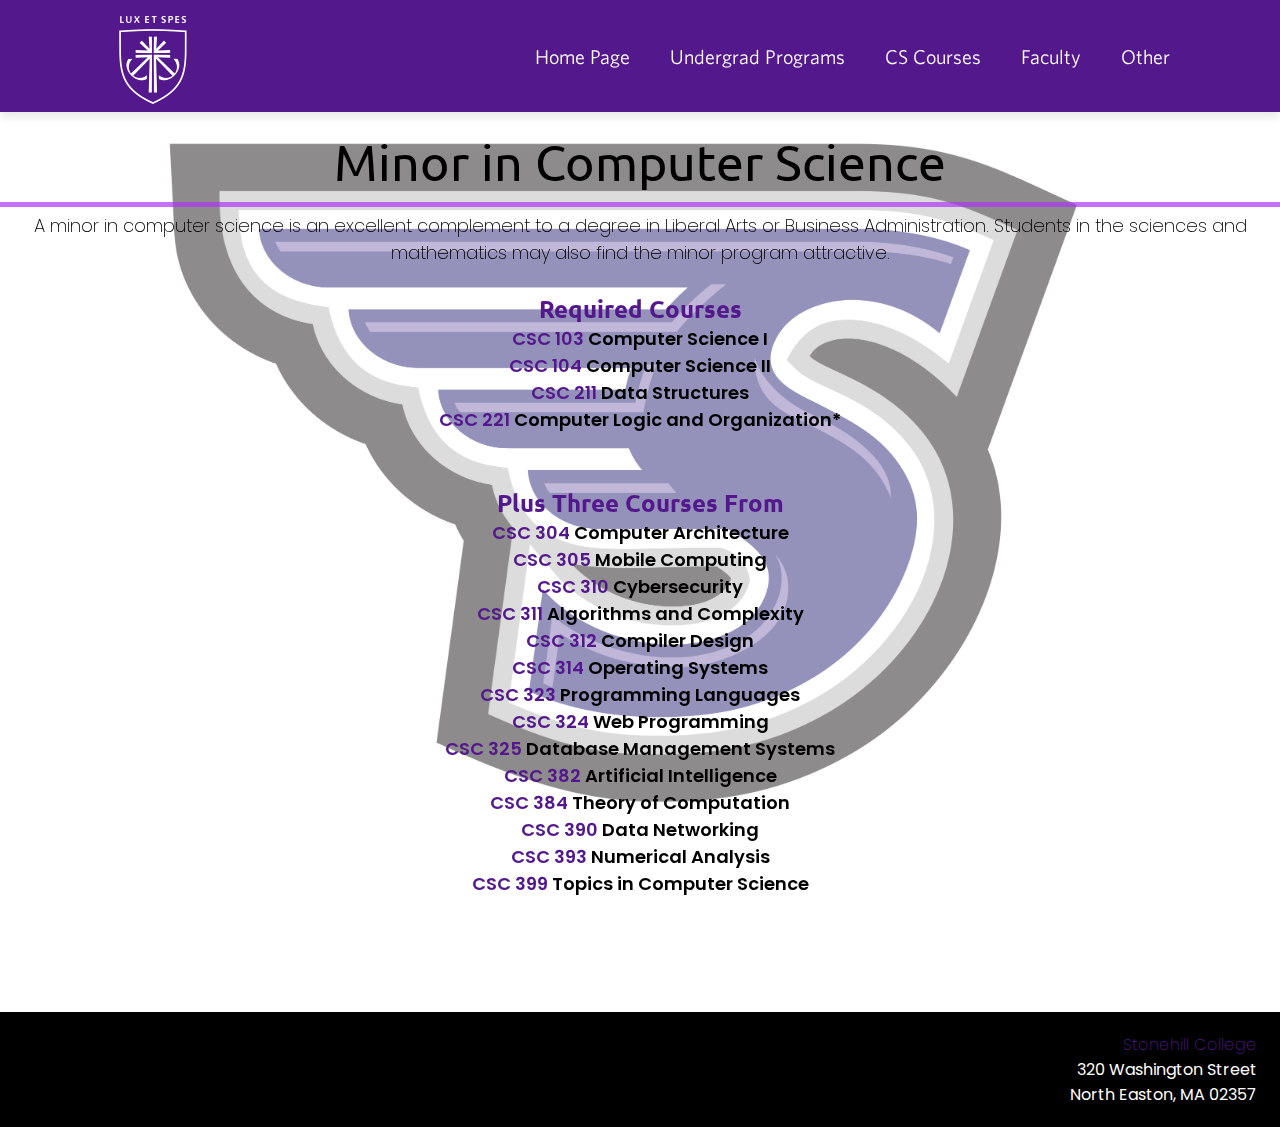
<file: CSminor.html>
<!DOCTYPE html>
<html lang="en">
<head> 
    <meta charset="UTF-8"> 
    <meta name="viewport" content="width=device-width, initial-scale=1.0">
    <title>CSminor</title>
    <link rel="stylesheet" href="https://use.fontawesome.com/releases/v5.13.0/css/all.css">
    <link rel="stylesheet" href="style.css">
</head>
<body>
    <div class="scroll-up-btn" id="scrollbtn">
        <i class="fa fa-chevron-up"></i>
    </div>

    <header> 
        <a href="http://www.stonehill.edu"><img src="images/Stonehill_logo.gif" alt="logo" class="logo"></a>
        <input type="checkbox" id="menu-bar"> <label for="menu-bar">Menu</label>
        <nav class="navbar">
            <ul>
                <li><a href="index.html">Home Page</a></li>
                <li><a>Undergrad Programs</a> 
                    <ul>
                        <li><a href="CSmajor.html">CS Major</a></li>
                        <li><a href="CSminor.html">CS Minor</a></li>
                        <li><a href="CompEng.html">Computer Engineering</a></li>
                    </ul>
                </li>
                <li><a href="CScourses.html">CS Courses</a></li>
                <li><a href="faculty.html">Faculty</a></li>
                <li><a>Other</a> 
                    <ul>
                        <li><a href="FAQ.html">FAQ</a></li>
                        <li><a href="ACM.html">ACM Student Chapter</a></li>
                        <li><a href="internships.html">Internships</a></li>
                    </ul>
                </li>
            </ul>
        </nav>
    </header>

    <section class="backgroundIMG">
        <img src="images/stonehilllogobackground.png" alt="">
    </section>

    <section>
        <div class="max-width">
            <div class="heading">Minor in Computer Science</div>
                <div class="text">
                    A minor in computer science is an excellent complement to a degree in Liberal Arts or Business Administration. Students in the sciences and mathematics 
                    may also find the minor  program attractive. <br><br>
                </div>
                <div class="yeartitle"><span>Required Courses</span> </div>
                    <div class="yearclasses">
                        <a href="CScourses.html#CSC103">CSC 103</a> Computer Science I <br>
                        <a href="CScourses.html#CSC104">CSC 104</a> Computer Science II <br>
                        <a href="CScourses.html#CSC211">CSC 211</a> Data Structures <br>
                        <a href="CScourses.html#CSC221">CSC 221</a> Computer Logic and Organization* <br><br><br>
                    </div>

                <div class="yeartitle"><span>Plus Three Courses From</span></div>
                    <div class="yearclasses">
                        <a href="CScourses.html#CSC304">CSC 304</a> Computer Architecture <br>
                        <a href="CScourses.html#CSC305">CSC 305</a> Mobile Computing <br>
                        <a href="CScourses.html#CSC310">CSC 310</a> Cybersecurity <br>
                        <a href="CScourses.html#CSC311">CSC 311</a> Algorithms and Complexity <br>
                        <a href="CScourses.html#CSC312">CSC 312</a> Compiler Design <br>
                        <a href="CScourses.html#CSC314">CSC 314</a> Operating Systems <br>
                        <a href="CScourses.html#CSC323">CSC 323</a> Programming Languages <br>
                        <a href="CScourses.html#CSC324">CSC 324</a> Web Programming <br>
                        <a href="CScourses.html#CSC325">CSC 325</a> Database Management Systems <br>
                        <a href="CScourses.html#CSC382">CSC 382</a> Artificial Intelligence <br>
                        <a href="CScourses.html#CSC384">CSC 384</a> Theory of Computation <br>
                        <a href="CScourses.html#CSC390">CSC 390</a> Data Networking <br>
                        <a href="CScourses.html#CSC393">CSC 393</a> Numerical Analysis <br>
                        <a href="CScourses.html#CSC399">CSC 399</a> Topics in Computer Science  <br><br><br>
                    </div>
        </div>
    </section>

    <footer id="notspecial">
        <div class="box">
            <div class="left">
                
            </div>
            <div class="right">
                <p><span>Stonehill College</span></p>
                <p>320 Washington Street</p>
                <p>North Easton, MA 02357</p>
            </div>
        </div>   
    </footer>

    <script src="script.js"></script>

</body>
</html>
</file>
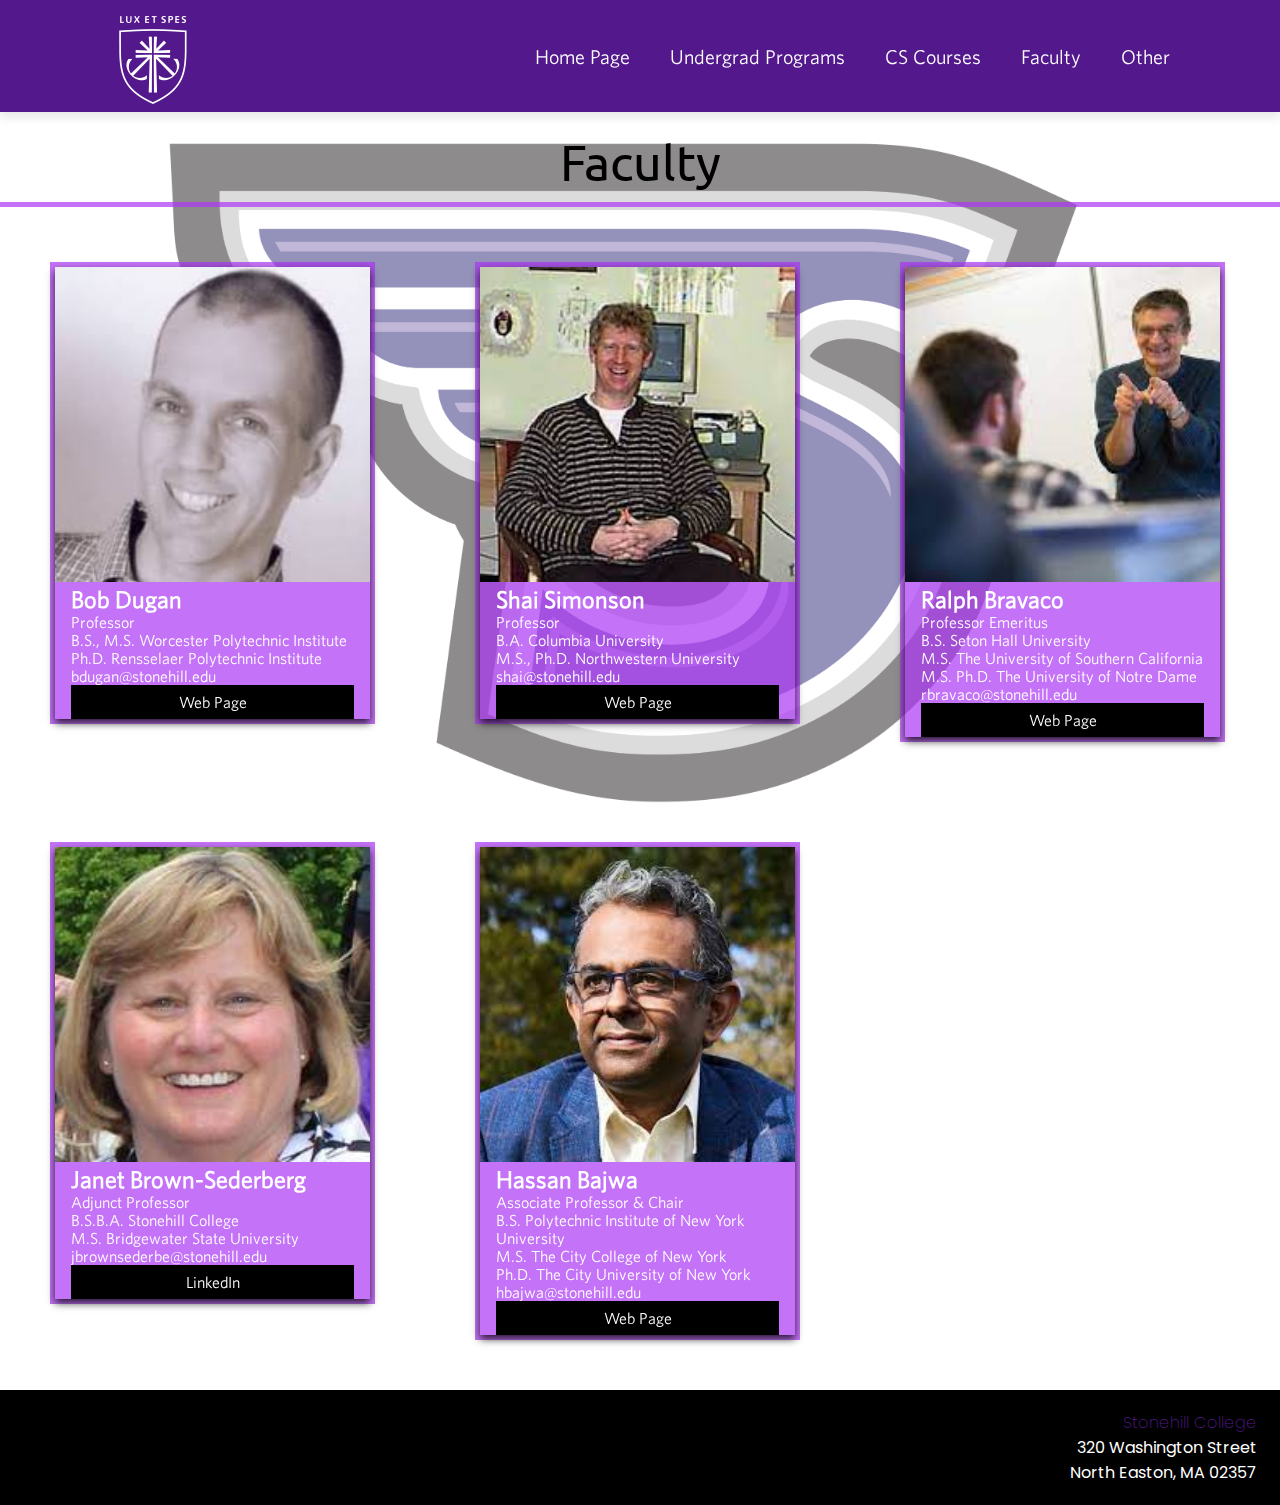
<file: faculty.html>
<!DOCTYPE html>
<html lang="en">
<head> 
    <meta charset="UTF-8"> 
    <meta name="viewport" content="width=device-width, initial-scale=1.0">
    <title>Faculty</title>
    <link rel="stylesheet" href="https://use.fontawesome.com/releases/v5.13.0/css/all.css">
    <link rel="stylesheet" href="style.css">
</head>
<body>
    <div class="scroll-up-btn" id="scrollbtn">
        <i class="fa fa-chevron-up"></i>
    </div>

    <header> 
        <a href="http://www.stonehill.edu"><img src="images/Stonehill_logo.gif" alt="logo" class="logo"></a>
        <input type="checkbox" id="menu-bar"> <label for="menu-bar">Menu</label>
        <nav class="navbar">
            <ul>
                <li><a href="index.html">Home Page</a></li>
                <li><a>Undergrad Programs</a> 
                    <ul>
                        <li><a href="CSmajor.html">CS Major</a></li>
                        <li><a href="CSminor.html">CS Minor</a></li>
                        <li><a href="CompEng.html">Computer Engineering</a></li>
                    </ul>
                </li>
                <li><a href="CScourses.html">CS Courses</a></li>
                <li><a href="faculty.html">Faculty</a></li>
                <li><a>Other</a> 
                    <ul>
                        <li><a href="FAQ.html">FAQ</a></li>
                        <li><a href="ACM.html">ACM Student Chapter</a></li>
                        <li><a href="internships.html">Internships</a></li>
                    </ul>
                </li>
            </ul>
        </nav>
    </header>

    <section class="backgroundIMG">
        <img src="images/stonehilllogobackground.png" alt="">
    </section>

    <div class="profileCards">
        <div class="heading">Faculty</div>
        <div class="row">
            <div class="faccolumn">
                <div class="faccard">
                    <img src="images/bob_dugan.jpg" alt="Bob Dugan" style="width:100%">
                    <div class="faccontainer">
                        <h2>Bob Dugan</h2>
                        <p class="factitle">Professor</p>
                        <p>B.S., M.S. Worcester Polytechnic Institute</p>
                        <p>Ph.D. Rensselaer Polytechnic Institute</p>
                        <p>bdugan@stonehill.edu</p>
                        <div class="facbutton"><a href="http://web.stonehill.edu/compsci/bdugan/">Web Page</a></div>
                    </div>
                </div>
            </div>
        </div>
        
        <div class="row">
            <div class="faccolumn">
                <div class="faccard">
                    <img src="images/shai_simonson.jpg" alt="Shai Simonson" style="width:100%">
                    <div class="faccontainer">
                        <h2>Shai Simonson</h2>
                        <p class="factitle">Professor</p>
                        <p>B.A. Columbia University</p>
                                            <p>M.S., Ph.D. Northwestern University</p>
                        <p>shai@stonehill.edu</p>
                        <div class="facbutton"><a href="http://web.stonehill.edu/compsci/shai.htm">Web Page</a></div>
                    </div>
                </div>
            </div>
        </div>

        <div class="row">
            <div class="faccolumn">
                <div class="faccard">
                    <img src="images/ralph_bravaco.jpg" alt="Ralph Bravaco" style="width:100%">
                    <div class="faccontainer">
                        <h2>Ralph Bravaco</h2>
                        <p class="factitle">Professor Emeritus</p>
                        <p>B.S.  Seton Hall University</p>
                                            <p>M.S. The University of Southern California</p>
                                            <p>M.S.  Ph.D.  The University of Notre Dame</p>
                        <p>rbravaco@stonehill.edu</p>
                        <div class="facbutton"><a href="https://web.stonehill.edu/compsci/ralph.htm">Web Page</a></div>
                    </div>
                </div>
            </div>
        </div>

        <div class="row">
            <div class="faccolumn">
                <div class="faccard">
                    <img src="images/janet_sederberg.jpg" alt="Janet Sederberg-Brown" style="width:100%">
                    <div class="faccontainer">
                        <h2>Janet Brown-Sederberg</h2>
                        <p class="factitle">Adjunct Professor</p>
                        <p>B.S.B.A.  Stonehill College</p>
                                            <p>M.S. Bridgewater State University</p>
                        <p>jbrownsederbe@stonehill.edu</p>
                        <div class="facbutton"><a href="https://www.linkedin.com/in/janet-brown-sederberg-37a98030/">LinkedIn</a></div>
                    </div>
                </div>
            </div>
        </div>

        <div class="row">
            <div class="faccolumn">
                <div class="faccard">
                    <img src="images/hassan_bajwa.jpg" alt="Hassan Bajwa" style="width:100%">
                    <div class="faccontainer">
                        <h2>Hassan Bajwa</h2>
                        <p class="factitle">Associate Professor &amp; Chair</p>
                        <p>B.S. Polytechnic Institute of New York University</p>
                                            <p>M.S. The City College of New York</p>
                                            <p>Ph.D. The City University of New York </p>
                        <p>hbajwa@stonehill.edu</p>
                        <div class="facbutton"><a href="https://www.stonehill.edu/faculty-staff-directory/details/hassan-m-bajwa/">Web Page</a></div>
                    </div>
                </div>
            </div>
        </div>
    </div>

    <footer id="special">
        <div class="box">
            <div class="left">
                
            </div>
            <div class="right">
                <p><span>Stonehill College</span></p>
                <p>320 Washington Street</p>
                <p>North Easton, MA 02357</p>
            </div>
        </div>   
    </footer>

    <script src="script.js"></script>

</body>
</html>
</file>
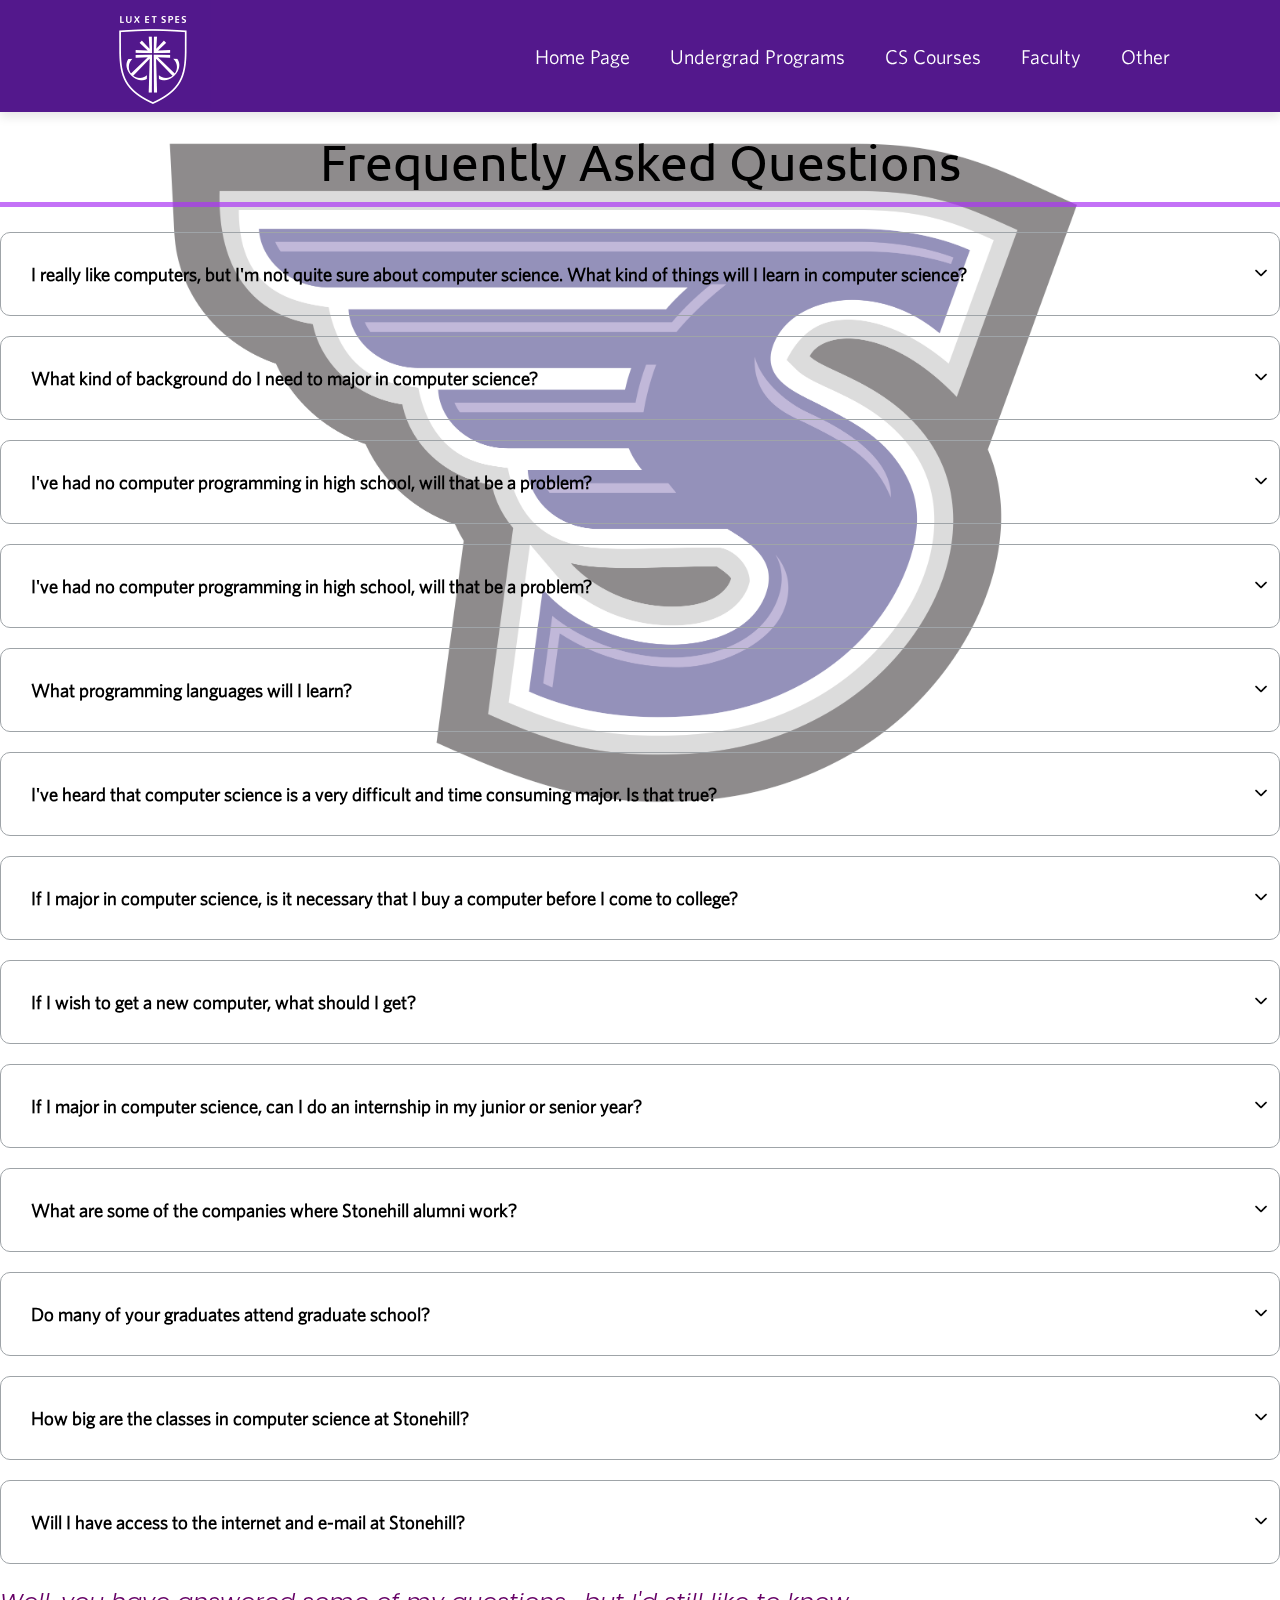
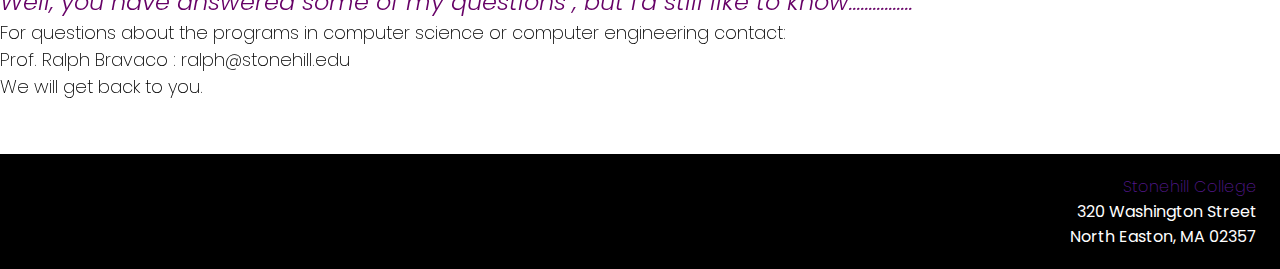
<file: FAQ.html>
<!DOCTYPE html>
<html lang="en">
<head> 
    <meta charset="UTF-8"> 
    <meta name="viewport" content="width=device-width, initial-scale=1.0">
    <title>Frequently Asked Questions</title>
    <link rel="stylesheet" href="https://use.fontawesome.com/releases/v5.13.0/css/all.css">
    <link rel="stylesheet" href="style.css">
</head>
<body>
    <div class="scroll-up-btn" id="scrollbtn">
        <i class="fa fa-chevron-up"></i>
    </div>

    <header> 
        <a href="http://www.stonehill.edu"><img src="images/Stonehill_logo.gif" alt="logo" class="logo"></a>
        <input type="checkbox" id="menu-bar"> <label for="menu-bar">Menu</label>
        <nav class="navbar">
            <ul>
                <li><a href="index.html">Home Page</a></li>
                <li><a>Undergrad Programs</a> 
                    <ul>
                        <li><a href="CSmajor.html">CS Major</a></li>
                        <li><a href="CSminor.html">CS Minor</a></li>
                        <li><a href="CompEng.html">Computer Engineering</a></li>
                    </ul>
                </li>
                <li><a href="CScourses.html">CS Courses</a></li>
                <li><a href="faculty.html">Faculty</a></li>
                <li><a>Other</a> 
                    <ul>
                        <li><a href="FAQ.html">FAQ</a></li>
                        <li><a href="ACM.html">ACM Student Chapter</a></li>
                        <li><a href="internships.html">Internships</a></li>
                    </ul>
                </li>
            </ul>
        </nav>
    </header>

    <section class="backgroundIMG">
        <img src="images/stonehilllogobackground.png" alt="">
    </section>

    <section>
        <div class="max-width">
            <div class="heading">Frequently Asked Questions</div>
                <div class="faq-container">
                    <div class="faq">
                        <h3 class="faq-question">
                            I really like computers, but I'm not quite sure about computer science. 
                             What kind of things will I learn in computer science?
                        </h3>
                        <p class="faq-answer">
                            That's a pretty complicated question which deserves more than a brief response. Nonetheless, here's a condensed view of computer science at Stonehill.<br>
                            Computer science courses fall roughly into four (overlapping) categories : theory, architecture, systems software, and applications. <br><br>

                            In one particular theory course ( Theory of Computation ) you may discuss the limits of computation ("What problems <b>cannot</b>  be solved on a computer?") while 
                            in the <i>Algorithms</i> course you may write a program to find the shortest route between, say, New York and Los Angeles and then <i>prove</i> that you your solution is correct. 
                            In the <i>Compiler Design</i> course you will even learn how to design and implement your own homemade programming language. <br><br>

                            In the architecture sequence you will explore the computer "under the hood." In <i>Computer Logic and Organization</i>, you will design a small computer on paper and, 
                            later, in <i>Microcomputer Electronics</i> build your computer in the lab where you will see your logic come to life. <br><br>

                            The systems software group includes courses like <i>Operating Systems</i> where you'll learn how an operating system like Windows or UNIX is constructed. 
                            Rounding out the curriculum is a number of applications courses like <i>Artificial Intelligence</i> where you will understand how a computer can play chess 
                            and even write a few games of your own or <i>Data Structures</i> where you may design a computer simulation to determine how many runways should be built 
                            for a community airport. <br><br>

                            Of course, you will first learn how to write computer programs. To this end, all freshmen currently learn the programming language Java in their first year 
                            at Stonehill. In addition to formal courses, most students do internship work in their junior or senior years. <br><br>

                            The professional organization of computer scientists, The ACM can give you more detailed information about computer science and the many career 
                            opportunities fo computer scientists.
                        </p>
                        <button class="faq-toggle">
                            <img src="images/chevron-down.png" class="chevron-down">
                            <img src="images/chevron-up.png" class="chevron-up">
                        </button>
                    </div>

                    <div class="faq">
                        <h3 class="faq-question">
                            What kind of background do I need to major in computer science?
                        </h3>
                        <p class="faq-answer">
                            You need a strong analytical background including mathematics through intermediate algebra and trigonometry as well as the ability to think logically.
                        </p>
                        <button class="faq-toggle">
                            <img src="images/chevron-down.png" class="chevron-down">
                            <img src="images/chevron-up.png" class="chevron-up">
                        </button>
                    </div>

                    <div class="faq">
                        <h3 class="faq-question">
                            I've had no computer programming in high school, will that be a problem?
                        </h3>
                        <p class="faq-answer">
                            No, the introductory programming sequence starts from square one. No particular background is assumed.
                        </p>
                        <button class="faq-toggle">
                            <img src="images/chevron-down.png" class="chevron-down">
                            <img src="images/chevron-up.png" class="chevron-up">
                        </button> 
                    </div>

                    <div class="faq">
                        <h3 class="faq-question">
                            I've had no computer programming in high school, will that be a problem?
                        </h3>
                        <p class="faq-answer">
                            No, the introductory programming sequence starts from square one. No particular background is assumed.
                        </p>
                        <button class="faq-toggle">
                            <img src="images/chevron-down.png" class="chevron-down">
                            <img src="images/chevron-up.png" class="chevron-up">
                        </button>                       
                    </div>

                    <div class="faq">
                        <h3 class="faq-question">
                            What programming languages will I learn?
                        </h3>
                        <p class="faq-answer">
                            In your freshman year you will study Java. In upper level courses you will learn a variety of other languages such as C++, Scheme, and Perl.     
                        </p>
                        <button class="faq-toggle">
                            <img src="images/chevron-down.png" class="chevron-down">
                            <img src="images/chevron-up.png" class="chevron-up">
                        </button>
                    </div>

                    <div class="faq">
                        <h3 class="faq-question">
                            I've heard that computer science is a very difficult and time consuming major. Is that true?
                        </h3>
                        <p class="faq-answer">
                            Definitely, but the rewards are worth the effort
                        </p>
                        <button class="faq-toggle">
                            <img src="images/chevron-down.png" class="chevron-down">
                            <img src="images/chevron-up.png" class="chevron-up">
                        </button>   
                    </div>
                    
                    <div class="faq">
                        <h3 class="faq-question">
                            If I major in computer science, is it necessary that I buy a computer before I come to college?
                        </h3>
                        <p class="faq-answer">
                            Not at all. You may use any of the lab computers at the college
                        </p>
                        <button class="faq-toggle">
                            <img src="images/chevron-down.png" class="chevron-down">
                            <img src="images/chevron-up.png" class="chevron-up">
                        </button>        
                    </div>

                    <div class="faq">
                        <h3 class="faq-question">
                            If I wish to get a new computer, what should I get?
                        </h3>
                        <p class="faq-answer">
                            Stonehill College has partnered with CampusHP to create this program so that Stonehill College students can have a HP laptop that offers a standardized 
                            computing environment at very reasonable academic discount pricing. However, the department makes no specific recommendations. In fact, if you do not 
                            own a computer, you can use any of the machines in the public labs.
                        </p>
                        <button class="faq-toggle">
                            <img src="images/chevron-down.png" class="chevron-down">
                            <img src="images/chevron-up.png" class="chevron-up">
                        </button>        
                    </div>

                    <div class="faq">
                        <h3 class="faq-question">
                            If I major in computer science, can I do an internship in my junior or senior year?
                        </h3>
                        <p class="faq-answer">
                            Qualified upper classmen often do internships for credit. In fact, in recent years most students have done internship work. Typically, a student will 
                            work 10-12 hours per week on his/her internship and earn three semester hours of course credit.  Many of our students do internships at local companies 
                            such as General Dynamics, which is an easy  commute to Stonehill.
                        </p>
                        <button class="faq-toggle">
                            <img src="images/chevron-down.png" class="chevron-down">
                            <img src="images/chevron-up.png" class="chevron-up">
                        </button>        
                    </div>

                    <div class="faq">
                        <h3 class="faq-question">
                            What are some of the companies where Stonehill alumni work?
                        </h3>
                        <p class="faq-answer">
                            Stonehill alumni have done very well on the job market. CS graduates have found jobs at Facebook, Microsoft, General Dynamics, IBM, EMC, RSA, Digital 
                            Research Group,  Intersystems, Fidelity, Northrup-Grumman, Abacus Software, Staples, and Putnam Investments to name a few.
                        </p>
                        <button class="faq-toggle">
                            <img src="images/chevron-down.png" class="chevron-down">
                            <img src="images/chevron-up.png" class="chevron-up">
                        </button>        
                    </div>
                    
                    <div class="faq">
                        <h3 class="faq-question">
                            Do many of your graduates attend graduate school?
                        </h3>
                        <p class="faq-answer">
                            Many of our students opt to attend graduate school directly after receiving a degree from Stonehill. Some of the schools which our graduates have 
                            attended are Brown, Duke, Dartmouth,  University of Virginia,  University of Maryland, Tufts University, University of Massachusetts, Boston University, 
                            The University of Texas, and University of Connecticut.
                        </p>
                        <button class="faq-toggle">
                            <img src="images/chevron-down.png" class="chevron-down">
                            <img src="images/chevron-up.png" class="chevron-up">
                        </button>        
                    </div>

                    <div class="faq">
                        <h3 class="faq-question">
                            How big are the classes in computer science at Stonehill?
                        </h3>
                        <p class="faq-answer">
                            The introductory classes have about 25 students. The upper level classes may have 10-20 students but may be as small as 4 or 5.
                        </p>
                        <button class="faq-toggle">
                            <img src="images/chevron-down.png" class="chevron-down">
                            <img src="images/chevron-up.png" class="chevron-up">
                        </button>        
                    </div>

                    <div class="faq">
                        <h3 class="faq-question">
                            Will I have access to the internet and e-mail at Stonehill?
                        </h3>
                        <p class="faq-answer">
                            All students have accounts with e-mail and wireless access to the Internet. 
                        </p>
                        <button class="faq-toggle">
                            <img src="images/chevron-down.png" class="chevron-down">
                            <img src="images/chevron-up.png" class="chevron-up">
                        </button>        
                    </div>
                   
                <div class="question">
                    Well, you have answered some of my questions , but I'd still like to know................
                </div>
                <div class="answer">
                    For questions about the programs in computer science or computer engineering contact: <br>
                            Prof. Ralph Bravaco : ralph@stonehill.edu <br>
                    We will get back to you. <br><br><br>
                </div> 
            </div>
        </div>
    </section>

    <footer id="notspecial">
        <div class="box">
            <div class="left">
                
            </div>
            <div class="right">
                <p><span>Stonehill College</span></p>
                <p>320 Washington Street</p>
                <p>North Easton, MA 02357</p>
            </div>
        </div>   
    </footer>

    <script src="script.js"></script>

</body>
</html>
</file>
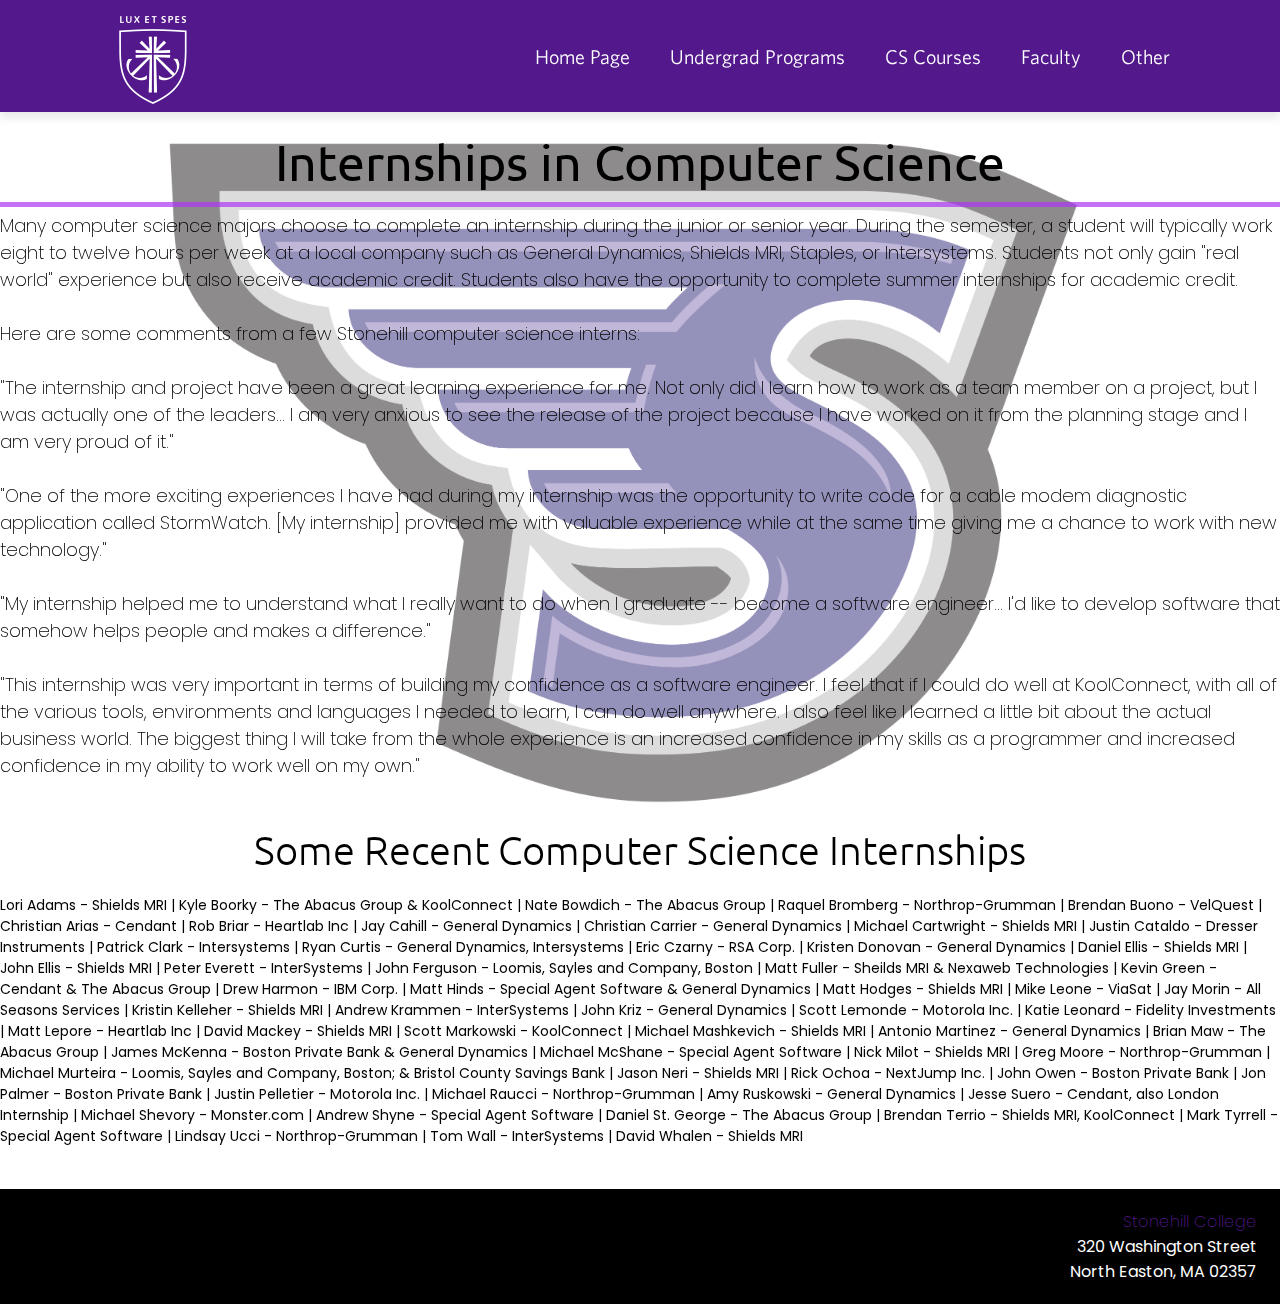
<file: internships.html>
<!DOCTYPE html>
<html lang="en">
<head> 
    <meta charset="UTF-8"> 
    <meta name="viewport" content="width=device-width, initial-scale=1.0">
    <title>Internships</title>
    <link rel="stylesheet" href="https://use.fontawesome.com/releases/v5.13.0/css/all.css">
    <link rel="stylesheet" href="style.css">
</head>
<body>
    <div class="scroll-up-btn" id="scrollbtn">
        <i class="fa fa-chevron-up"></i>
    </div>

    <header> 
        <a href="http://www.stonehill.edu"><img src="images/Stonehill_logo.gif" alt="logo" class="logo"></a>
        <input type="checkbox" id="menu-bar"> <label for="menu-bar">Menu</label>
        <nav class="navbar">
            <ul>
                <li><a href="index.html">Home Page</a></li>
                <li><a>Undergrad Programs</a> 
                    <ul>
                        <li><a href="CSmajor.html">CS Major</a></li>
                        <li><a href="CSminor.html">CS Minor</a></li>
                        <li><a href="CompEng.html">Computer Engineering</a></li>
                    </ul>
                </li>
                <li><a href="CScourses.html">CS Courses</a></li>
                <li><a href="faculty.html">Faculty</a></li>
                <li><a>Other</a> 
                    <ul>
                        <li><a href="FAQ.html">FAQ</a></li>
                        <li><a href="ACM.html">ACM Student Chapter</a></li>
                        <li><a href="internships.html">Internships</a></li>
                    </ul>
                </li>
            </ul>
        </nav>
    </header>

    <section class="backgroundIMG">
        <img src="images/stonehilllogobackground.png" alt="">
    </section>

    <section>
        <div class="max-width">
            <div class="heading">Internships in Computer Science</div>
                <div class="answer">
                    Many computer science majors choose to complete an internship during the junior or senior year. During the semester, a student will  
                    typically work eight to twelve hours per week at a local company such as General Dynamics, Shields MRI, Staples, or Intersystems.   
                    Students not only gain "real world" experience but also receive academic credit. Students also have the opportunity to complete summer 
                    internships for academic credit. <br><br>

                    Here are some comments from a few Stonehill computer science interns: <br><br>

                    "The internship and project have been a great learning experience for me. Not only did I learn how to work as a team member on a project, 
                    but I was actually one of the leaders...  I am very anxious to see the release of the project because I have worked on it from the 
                    planning stage and I am very proud of it." <br><br>

                    "One of the more exciting experiences I have had during my internship was the opportunity to write code for a cable modem diagnostic 
                    application called StormWatch. [My internship] provided me with valuable experience while at the same time giving me a chance to work 
                    with new technology." <br><br>

                    "My internship helped me to understand what I really want to do when I graduate -- become a software engineer... I'd like  
                    to develop software that somehow helps people and makes a difference." <br><br>

                    "This internship was very important in terms of building my confidence as a software engineer. I feel that if I could do well at KoolConnect, 
                    with all of the various tools, environments and languages I needed to learn, I can do well anywhere. I also feel like I learned a little bit 
                    about the actual business world. The biggest thing I will take from the whole experience is an increased confidence in my skills as a programmer 
                    and increased confidence in my ability to work well on my own." <br><br>
                </div>
            <div class="subheading">Some Recent Computer Science Internships</div>
                <div class="names">
                    <b>
                        Lori Adams - Shields MRI | Kyle Boorky - The Abacus Group & KoolConnect | Nate Bowdich - The Abacus Group | Raquel Bromberg - Northrop-Grumman |
                        Brendan Buono - VelQuest | Christian Arias - Cendant | Rob Briar - Heartlab Inc | Jay Cahill - General Dynamics | Christian Carrier - General Dynamics |
                        Michael Cartwright - Shields MRI | Justin Cataldo - Dresser Instruments | Patrick Clark - Intersystems | Ryan Curtis - General Dynamics, Intersystems |
                        Eric Czarny - RSA Corp. | Kristen Donovan - General Dynamics | Daniel Ellis - Shields MRI | John Ellis - Shields MRI | Peter Everett - InterSystems |
                        John Ferguson - Loomis, Sayles and Company, Boston | Matt Fuller - Sheilds MRI & Nexaweb Technologies | Kevin Green	- Cendant & The Abacus Group |
                        Drew Harmon - IBM Corp. | Matt Hinds - Special Agent Software & General Dynamics | Matt Hodges - Shields MRI | Mike Leone - ViaSat | Jay Morin - All Seasons Services |
                        Kristin Kelleher - Shields MRI | Andrew Krammen - InterSystems | John Kriz - General Dynamics | Scott Lemonde - Motorola Inc. | Katie Leonard - Fidelity Investments |
                        Matt Lepore - Heartlab Inc | David Mackey - Shields MRI | Scott Markowski - KoolConnect | Michael Mashkevich - Shields MRI | Antonio Martinez - General Dynamics |
                        Brian Maw - The Abacus Group | James McKenna - Boston Private Bank & General Dynamics | Michael McShane - Special Agent Software | Nick Milot - Shields MRI |
                        Greg Moore - Northrop-Grumman | Michael Murteira - Loomis, Sayles and Company, Boston; & Bristol County Savings Bank | Jason Neri - Shields MRI | 
                        Rick Ochoa - NextJump Inc. | John Owen - Boston Private Bank | Jon Palmer - Boston Private Bank | Justin Pelletier - Motorola Inc. | Michael Raucci	- Northrop-Grumman |
                        Amy Ruskowski - General Dynamics | Jesse Suero - Cendant, also London Internship | Michael Shevory - Monster.com | Andrew Shyne - Special Agent Software |
                        Daniel St. George - The Abacus Group | Brendan Terrio - Shields MRI, KoolConnect | Mark Tyrrell	- Special Agent Software | Lindsay Ucci	- Northrop-Grumman |
                        Tom Wall - InterSystems | David Whalen - Shields MRI <br><br><br>
                    </b>
                </div>

        </div>
    </section>

    <footer id="notspecial">
        <div class="box">
            <div class="left">
                
            </div>
            <div class="right">
                <p><span>Stonehill College</span></p>
                <p>320 Washington Street</p>
                <p>North Easton, MA 02357</p>
            </div>
        </div>   
    </footer>

    <script src="script.js"></script>

</body>
</html>
</file>
<file: style.css>
@import url('https://fonts.googleapis.com/css2?family=Poppins:wght@400;500;600;700&family=Ubuntu:wght@400;500;700&display=swap');

@font-face {
    font-family: WhitneyBook;
    src: url(Whitney%20Book%20Regular.otf);
}

*{
    margin: 0;
    padding: 0;
    box-sizing: border-box;
    text-decoration: none;
}

.max-width {
    max-width: 1300px;
    margin: auto;
    min-height: 100vh;
}

html {
    font-family: WhitneyBook;
    scroll-behavior: smooth;
}


/* 
**********************
scroll-up-btn Section
**********************
*/

.scroll-up-btn {
    position: fixed;
    height: 45px;
    width: 45px;
    background: #53188C;
    right: 30px;
    bottom: 10px;
    text-align: center;
    line-height: 45px;
    color: #fff;
    z-index: 9999;
    font-size: 44px;
    border-radius: 6px;
    cursor: pointer;
    opacity: 0;
    transition: all 0.3s ease;
    pointer-events: none;
}

.scroll-up-btn.active {
    bottom: 30px;
    opacity: 1;
    pointer-events: auto;
}

/* 
**********************
    Navbar Section
**********************
*/

header {
    position: fixed;
    top: 0;
    left: 0;
    right: 0;
    background: #53188C;
    box-shadow: 0 5px 10px rgba(0, 0, 0, .1);
    padding: 0px 7%;
    display: flex;
    align-items: center;
    justify-content: space-between;
    z-index: 1000;
    position: sticky;
}

header .navbar ul {
    list-style: none;
}

header .navbar ul li {
    position: relative;
    float: left;
}

header .navbar ul li a {
    font-size: 20px;
    padding: 20px;
    color: white;
    display: block;
    transition: all 0.3s ease;
    border-radius: 10px;
}

header .navbar ul li a:hover {
    background: white;
    color: #53188C;
}

header .navbar ul li ul {
    position: absolute;
    left: 0;
    width: 200px;
    background: #53188C;
    display: none;
}

header .navbar ul li ul li {
    width: 100%;
    border-top: 1px solid rgba(0, 0, 0, .1);
}

header .navbar ul li:hover>ul {
    display: initial;
}

#menu-bar {
    display: none;
}

header label {
    font-size: 20px;
    color: white;
    cursor: pointer;
    display: none;
}

@media(max-width:991px) {
    header {
        padding: 20px;
    }

    header label {
        display: initial;
    }

    header .navbar {
        position: absolute;
        top: 100%;
        left: 0;
        right: 0;
        background: #53188C;
        border-top: 1px solid rgba(0, 0, 0, .1);
        display: none;
        height: 60vh;
    }

    header .navbar ul li {
        width: 100%;
    }

    header .navbar ul li ul {
        position: relative;
        width: 100%;
    }

    header .navbar ul li ul li {
        background: #8f4bcf;
        /*#8dd3cb official school secondary color */
    }

    #menu-bar:checked~.navbar {
        display: initial;
    }
}


/* 
***********************
   home page section
***********************
*/

.homepage h1 {
    text-align: center;
    font-weight: 400;
    font-family: 'Ubuntu', sans-serif;
    font-size: 50px;
    padding: 20px;
}

.homepage h2 {
    text-align: center;
    font-weight: 400;
    font-family: 'Ubuntu', sans-serif;
    font-size: 35px;
    padding: 20px;
}

.homepage h3 {
    text-align: center;
    font-weight: 400;
    font-family: 'Ubuntu', sans-serif;
    font-size: 35px;
    padding: 20px;
}

.homepage p {
    text-align: center;
    font-weight: 100;
    font-family: 'Ubuntu', sans-serif;
    font-size: 20px;
    padding: 5px;
}

/* HOME PAGE 2 */
.homepage2 {
    /* height: 100vh; */
    /* border: 3px solid black; */
    padding: 25px;
}

.homepage2 h1 {
    text-align: center;
    font-weight: 400;
    font-family: 'Ubuntu', sans-serif;
    font-size: 35px;
    padding: 20px;
}

.homepage2 p {
    text-align: center;
    font-weight: 100;
    font-family: 'Ubuntu', sans-serif;
    font-size: 20px;
    padding: 5px;
}

/* 
*****************************
        FOTTER
*****************************
*/

body {
    min-height: 100vh;
    position: relative;
}

footer#notspecial {
    /* bottom: 0; */
    position: absolute;
    width: 100%;

    font-family: 'Poppins', sans-serif;
    text-align: end;
    background: black;
    padding: 20px 23px;
    color: white;
    clear: both;
}

footer#special {
    bottom: 0;
    /* position: absolute; */
    width: 100%;

    font-family: 'Poppins', sans-serif;
    text-align: end;
    background: black;
    padding: 20px 23px;
    color: white;
    clear: both;
}

footer .box {
    display: flex;
    justify-content: space-between;
}

footer span {
    font-weight: 200;
    color: #53188C;
}

.backgroundIMG {
    position: fixed;
    z-index: -999;
    background-size: cover;
    background-repeat: no-repeat;
    background-position: center center;
    width: 100%;
}

.backgroundIMG img {
    height: 80vh;
    object-fit: contain;
    width: 100%;
    text-align: center;
    opacity: 0.5;
}

/* 
********************************************
            CS COURSES SECTION 
********************************************           
*/
.CourseCards {
    max-width: 1300px;
    margin: auto;
    height: auto;
    /* padding-top: -175px; */
}

.CourseCards .WholeCard {
    display: block;
    float: left;
}

.card {
    width: 330px;
    min-height: 470px;
    background: #f1f1f1;
    overflow: hidden;
    font-family: 'Poppins', sans-serif;
    box-shadow: 0 0 20px #00000070;
}

.middle {
    margin: 48.3px;
}

.top-section {
    position: relative;
    min-height: 250px;
    max-height: 250px;
}

.top-section img {
    width: 100%;
    min-height: 250px;
    object-fit: cover;
}

.name {
    position: absolute;
    bottom: 20px;
    left: 20px;
    font-size: 20px;
    font-weight: 900;
    background: rgba(255, 255, 255, 0.6);
    max-width: 310px;
    min-width: 310px;
}

.info-section {
    padding: 20px;
    padding-top: 0;
    min-height: 225px;
    max-height: 225px;
}

.info-section h2 {
    position: relative;
    font-size: 16px;
}

.info-section p {
    padding: 8px;
    text-align: left;
    font-size: 14px;
    max-width: 290px;
    min-width: 290px;
    min-height: 150px;
    max-height: 150px;
    overflow: auto;
}

.info-section h3 {
    padding: 5px;
    color: #53188C;
    text-align: center;
}

@media screen and (max-width:1024px) {
    .CourseCards .middle {
        margin-left: 75px;
        margin-right: 75px;
    }
}

/* 
***************************
FACULTY PAGE SECTION
***************************
*/

.profileCards {
    max-width: 1300px;
    margin: auto;
}

.profileCards .row {
    display: block;
    float: left;
    /* min-height: 490px; */
    margin: 50px;
}

.faccolumn {
    border: 5px solid rgba(171, 54, 243, 0.703);
}

/* Add some shadows to create a card effect */
.faccard {
    box-shadow: 0 4px 8px 0 rgba(0, 0, 0, 0.8);
    /* last was 0.2 */
    background-color: rgba(171, 54, 243, 0.703);
    color: white;
    max-width: 315px;
}

.faccard img {
    max-width: 315px;
    max-height: 315px;
    min-width: 315px;
    min-height: 315px;
    object-fit: cover;
}

/* Some left and right padding inside the container */
.faccontainer {
    padding: 0 16px;
    max-width: 350px;
    max-height: 170px;
    contain: content;
    overflow: auto;
}

/* Clear floats */
.faccontainer::after,
.row::after {
    content: "";
    clear: both;
    display: table;
}

.factitle {
    color: white;
}

.facbutton {
    border: none;
    outline: 0;
    display: inline-block;
    padding: 8px;
    color: white;
    background-color: #000;
    text-align: center;
    cursor: pointer;
    width: 100%;
}

.facbutton:hover {
    background-color: #555;
}

.faccontainer a {
    color: white;
}

/* Display the columns below each other instead of side by side on small screens*/
@media screen and (max-width: 1024px) {

    /* this is good for phone screens^^^ */
    .faccolumn {
        width: 100%;
        display: block;
    }

    .profileCards .row {
        margin-top: 25px;
        margin-bottom: 25px;
    }
}

/* 
*********************************
FAQ SECTION |INTERSHIP SECTION
*********************************
*/

.heading {
    position: relative;
    text-align: center;
    font-weight: 400;
    font-family: 'Ubuntu', sans-serif;
    font-size: 50px;
    padding: 20px;
}

.heading::before {
    content: "";
    position: absolute;
    bottom: 5px;
    left: 50%;
    width: 100%;
    height: 5px;
    background: rgba(171, 54, 243, 0.703);
    transform: translateX(-50%);
}

.subheading {
    text-align: center;
    font-weight: 300;
    font-family: 'Ubuntu', sans-serif;
    font-size: 40px;
    padding: 20px;
}

/* ************************ */

.faq {
    background-color: transparent;
    border: 1px solid #9fa4a8;
    border-radius: 10px;
    margin: 20px 0;
    padding: 30px;
    position: relative;
    overflow: hidden;
    transition: 0.3s ease;
}

.faq.active {
    background-color: #fff;
    box-shadow: 0 3px 6px #0000001a, 0 3px 6px #0000001a;
}

.faq-answer {
    display: none;
    margin: 30px 0 0;
}

.faq.active .faq-answer {
    display: block;
}

.faq-toggle {
    background-color: transparent;
    border: 0;
    border-radius: 50%;
    cursor: pointer;
    display: flex;
    align-items: center;
    justify-content: center;
    font-size: 16px;
    position: absolute;
    top: 30px;
    right: 8px;
}

.faq-toggle:focus {
    outline: 0;
}

.faq-toggle img {
    width: 20px;
    height: 20px;
}

.faq-toggle .chevron-up {
    display: none;
}

.faq.active .faq-toggle .chevron-up {
    color: #fff;
    display: block;
}

.faq.active .faq-toggle .chevron-down {
    display: none;
}

.faq.active .faq-toggle {
    background-color: #9fa4a8;
}

/* ************************ */

.question {
    font-family: 'Poppins', sans-serif;
    font-style: italic;
    color: #660066;
    font-size: 24px;
    font-weight: 300;
}

.answer {
    font-family: 'Poppins', sans-serif;
    font-size: 18px;
    font-weight: 200;
}

.text {
    font-family: 'Poppins', sans-serif;
    font-size: 18px;
    font-weight: 200;
    text-align: center;
}

.names {
    font-family: 'Poppins', sans-serif;
    font-size: 14px;
    font-weight: 100;
}

.yeartitle {
    text-align: center;
    /* font-style: bold; */
    font-weight: 400;
    font-family: 'Ubuntu', sans-serif;
    font-size: 20px;
}

.yearclasses {
    text-align: center;
    font-family: 'Poppins', sans-serif;
    font-size: 18px;
    font-weight: 600;
}

.yearclasses a {
    color: #53188C;
}

.yearclasses a:hover {
    font-style: italic;
}

.yeartitle span {
    color: #53188C;
    text-align: center;
    font-weight: 900;
    font-family: 'Ubuntu', sans-serif;
    font-size: 24px;
}


/*************************
ACM CHAPTER SECTION 
*************************/

.ACM h1 {
    position: relative;
    text-align: center;
    font-weight: 400;
    font-family: 'Ubuntu', sans-serif;
    font-size: 50px;
    padding: 20px;
}

.ACM h1::before {
    content: "";
    position: absolute;
    bottom: 5px;
    left: 50%;
    width: 100%;
    height: 5px;
    background: rgba(171, 54, 243, 0.703);
    transform: translateX(-50%);
}

.ACM h2 {
    text-align: center;
    font-weight: 200;
    font-family: 'Ubuntu', sans-serif;
    font-size: 50px;
    padding: 20px;
}

.officers ul li {
    list-style: none;
    text-align: center;
    font-weight: 100;
    font-family: 'Ubuntu', sans-serif;
    font-size: 25px;
    padding: 5px;
}

.ACM h3 {
    text-align: center;
    font-weight: 200;
    font-family: 'Ubuntu', sans-serif;
    font-size: 50px;
    padding: 20px;
}

.ACMlinks h1 {
    text-align: center;
    font-weight: 400;
    font-family: 'Ubuntu', sans-serif;
    font-size: 40px;
    padding: 30px;
}

.ACMlinks h2 {
    text-align: center;
    font-weight: 400;
    font-family: 'Ubuntu', sans-serif;
    font-size: 35px;
    padding: 30px;
}

.ACMlinks ul li {
    list-style: none;
    text-align: center;
    font-weight: 100;
    font-family: 'Ubuntu', sans-serif;
    font-size: 25px;
    padding: 5px;
}

.ACMevents h1 {
    text-align: center;
    font-weight: 400;
    font-family: 'Ubuntu', sans-serif;
    font-size: 40px;
    padding: 30px;
}

.ACMevents h2 {
    text-align: center;
    font-weight: 400;
    font-family: 'Ubuntu', sans-serif;
    font-size: 35px;
    padding: 30px;
}

.ACMevents p {
    text-align: center;
    font-weight: 100;
    font-family: 'Ubuntu', sans-serif;
    font-size: 20px;
    padding: 5px;
}

.ACMevents h3 {
    text-align: center;
    font-weight: 400;
    font-family: 'Ubuntu', sans-serif;
    font-size: 35px;
    padding: 30px;
}

.ACMevents ul li {
    list-style: none;
    text-align: center;
    font-weight: 100;
    font-family: 'Ubuntu', sans-serif;
    font-size: 20px;
    padding: 10px;
}

/* Search Bar for CSCourses */


form {
    position: relative;
    top: 50%;
    left: 50%;
    transform: translate(-50%, -50%);
    transition: all 1s;
    width: 50px;
    height: 50px;
    background: white;
    box-sizing: border-box;
    border-radius: 25px;
    border: 4px solid white;
    padding: 5px;
    box-shadow: 0 0 10px rgba(171, 54, 243, 0.703);
}

input {
    position: absolute;
    top: 0;
    left: 0;
    width: 100%;
    ;
    height: 42.5px;
    line-height: 30px;
    outline: 0;
    border: 0;
    display: none;
    font-size: 1em;
    border-radius: 20px;
    padding: 0 20px;
}

.fa-search {
    box-sizing: border-box;
    padding: 10px;
    width: 42.5px;
    height: 42.5px;
    position: absolute;
    top: 0;
    right: 0;
    border-radius: 50%;
    color: rgba(171, 54, 243, 0.703);
    text-align: center;
    font-size: 1.2em;
    transition: all 1s;
}

form:hover,
form:valid {
    width: 200px;
    cursor: pointer;
}

form:hover input,
form:valid input {
    display: block;
}

form:hover .fa,
form:valid .fa {
    background: rgba(171, 54, 243, 0.703);
    color: white;
}


form:valid a {
    display: block;
}

/* custom scroll bar */

::-webkit-scrollbar {
    width: 12px;
}

/* Track */
::-webkit-scrollbar-track {
    background: #f1f1f1;
}

/* Handle */
::-webkit-scrollbar-thumb {
    background: #888;
    border-radius: 5em;
}

/* Handle on hover */
::-webkit-scrollbar-thumb:hover {
    background: #555;
}
</file>
